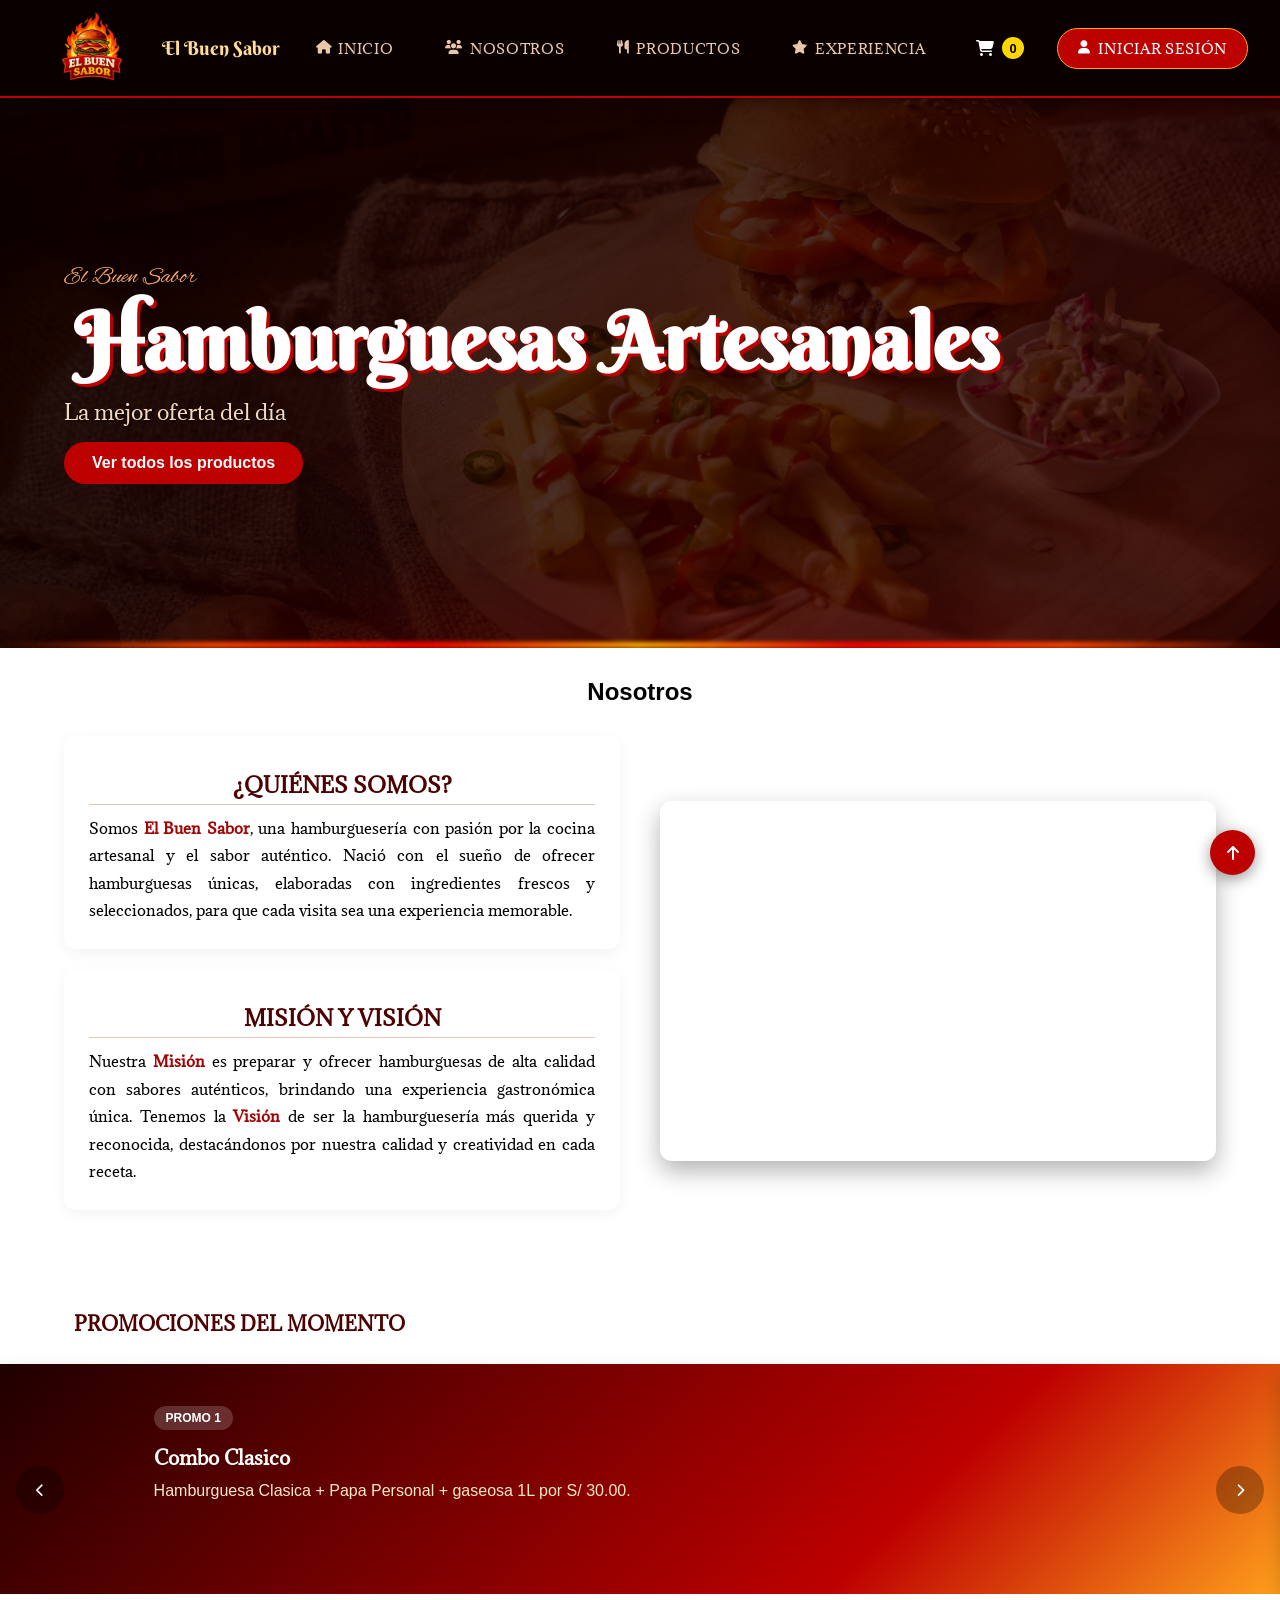
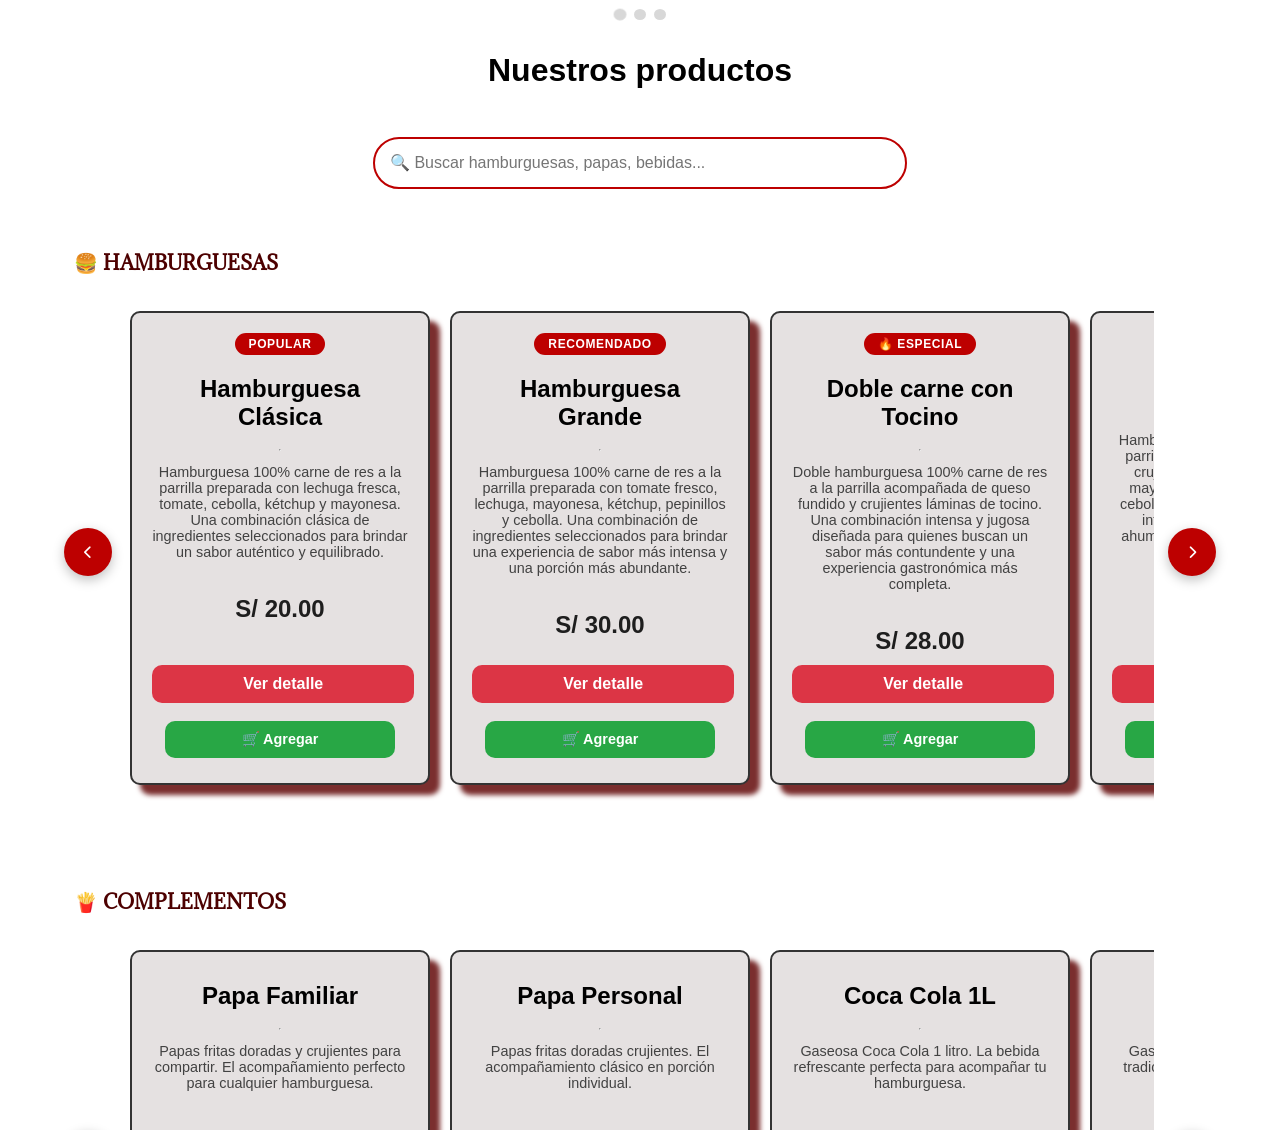
<file: index.html>
<!DOCTYPE html>
<html lang="es">
<head>
    <meta charset="UTF-8">
    <!-- Esta es la línea mágica que hace la redirección instantánea -->
    <meta http-equiv="refresh" content="0; url=public_html/index.html">
    <title>Redirigiendo a El Buen Sabor...</title>
</head>
<body>
    <p>Si no eres redirigido automáticamente, <a href="public_html/index.html">haz clic aquí para entrar al restaurante</a>.</p>
</body>
</html>
</file>
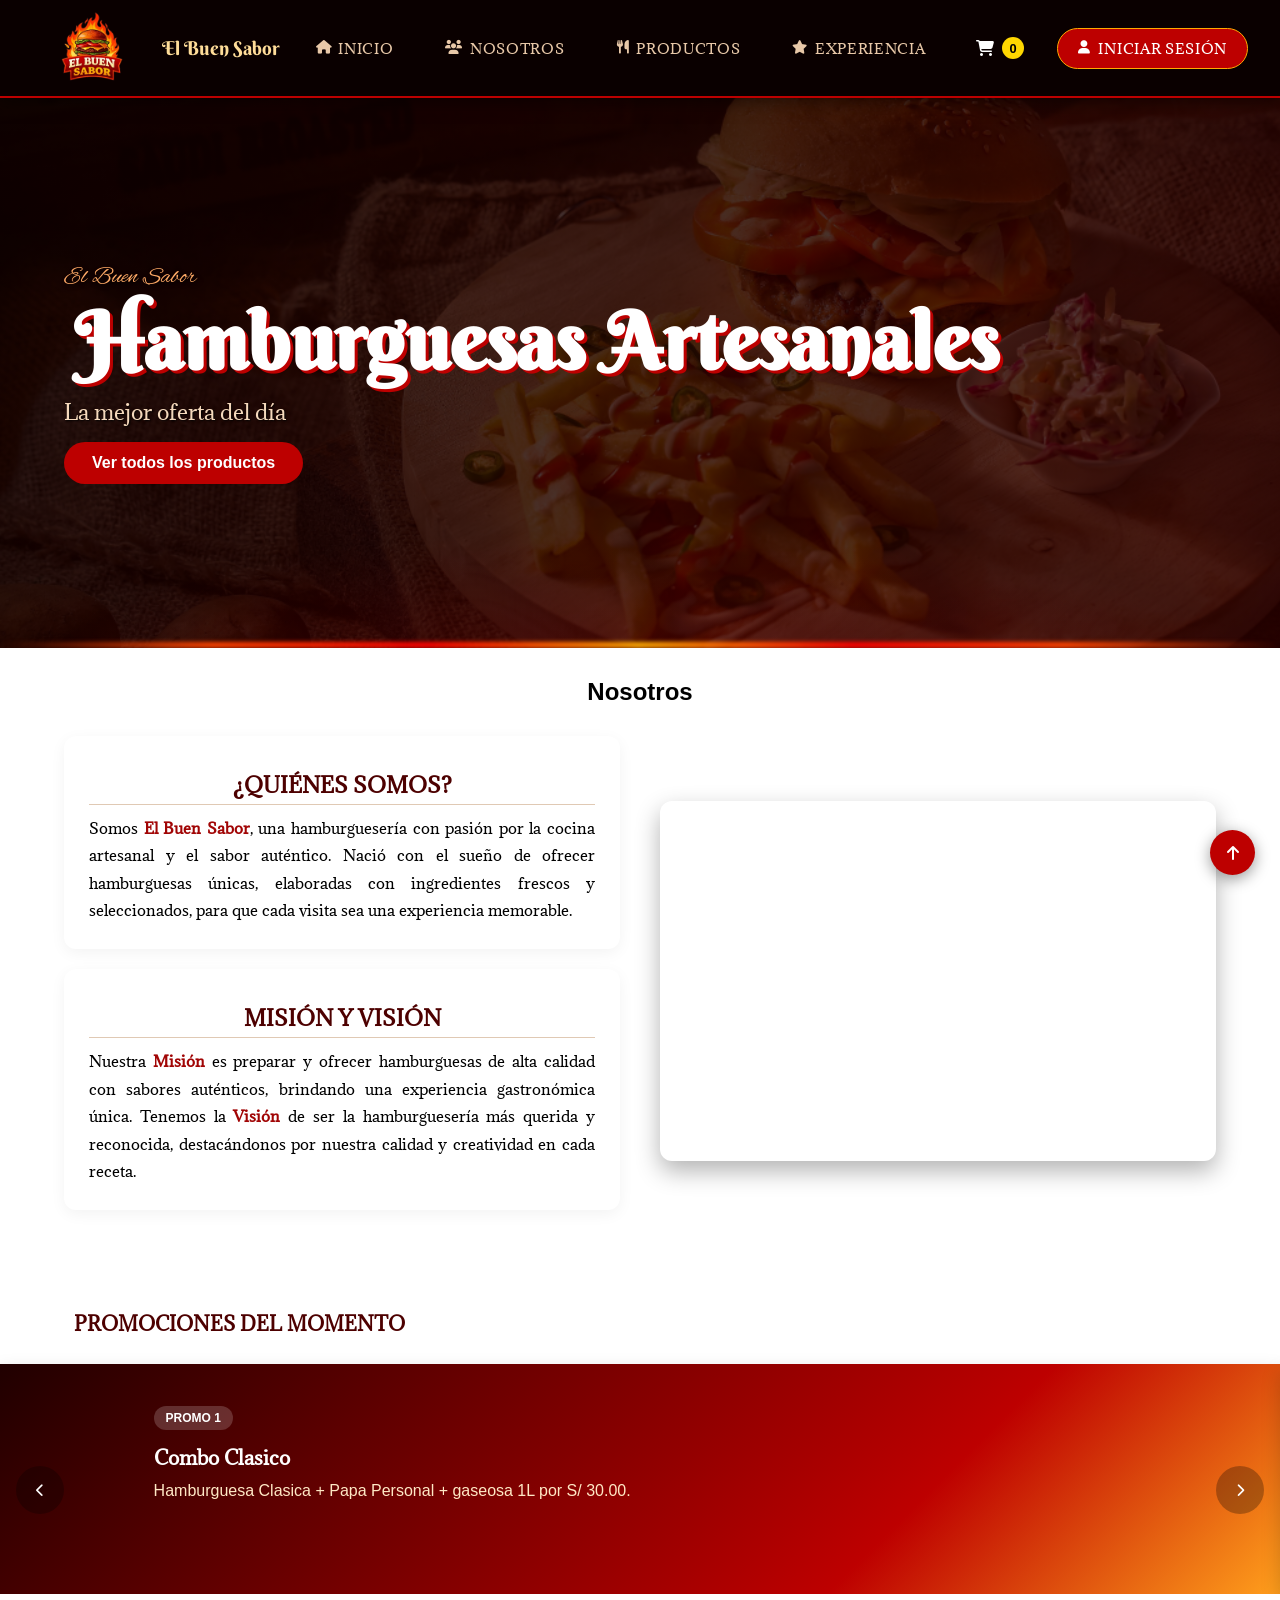
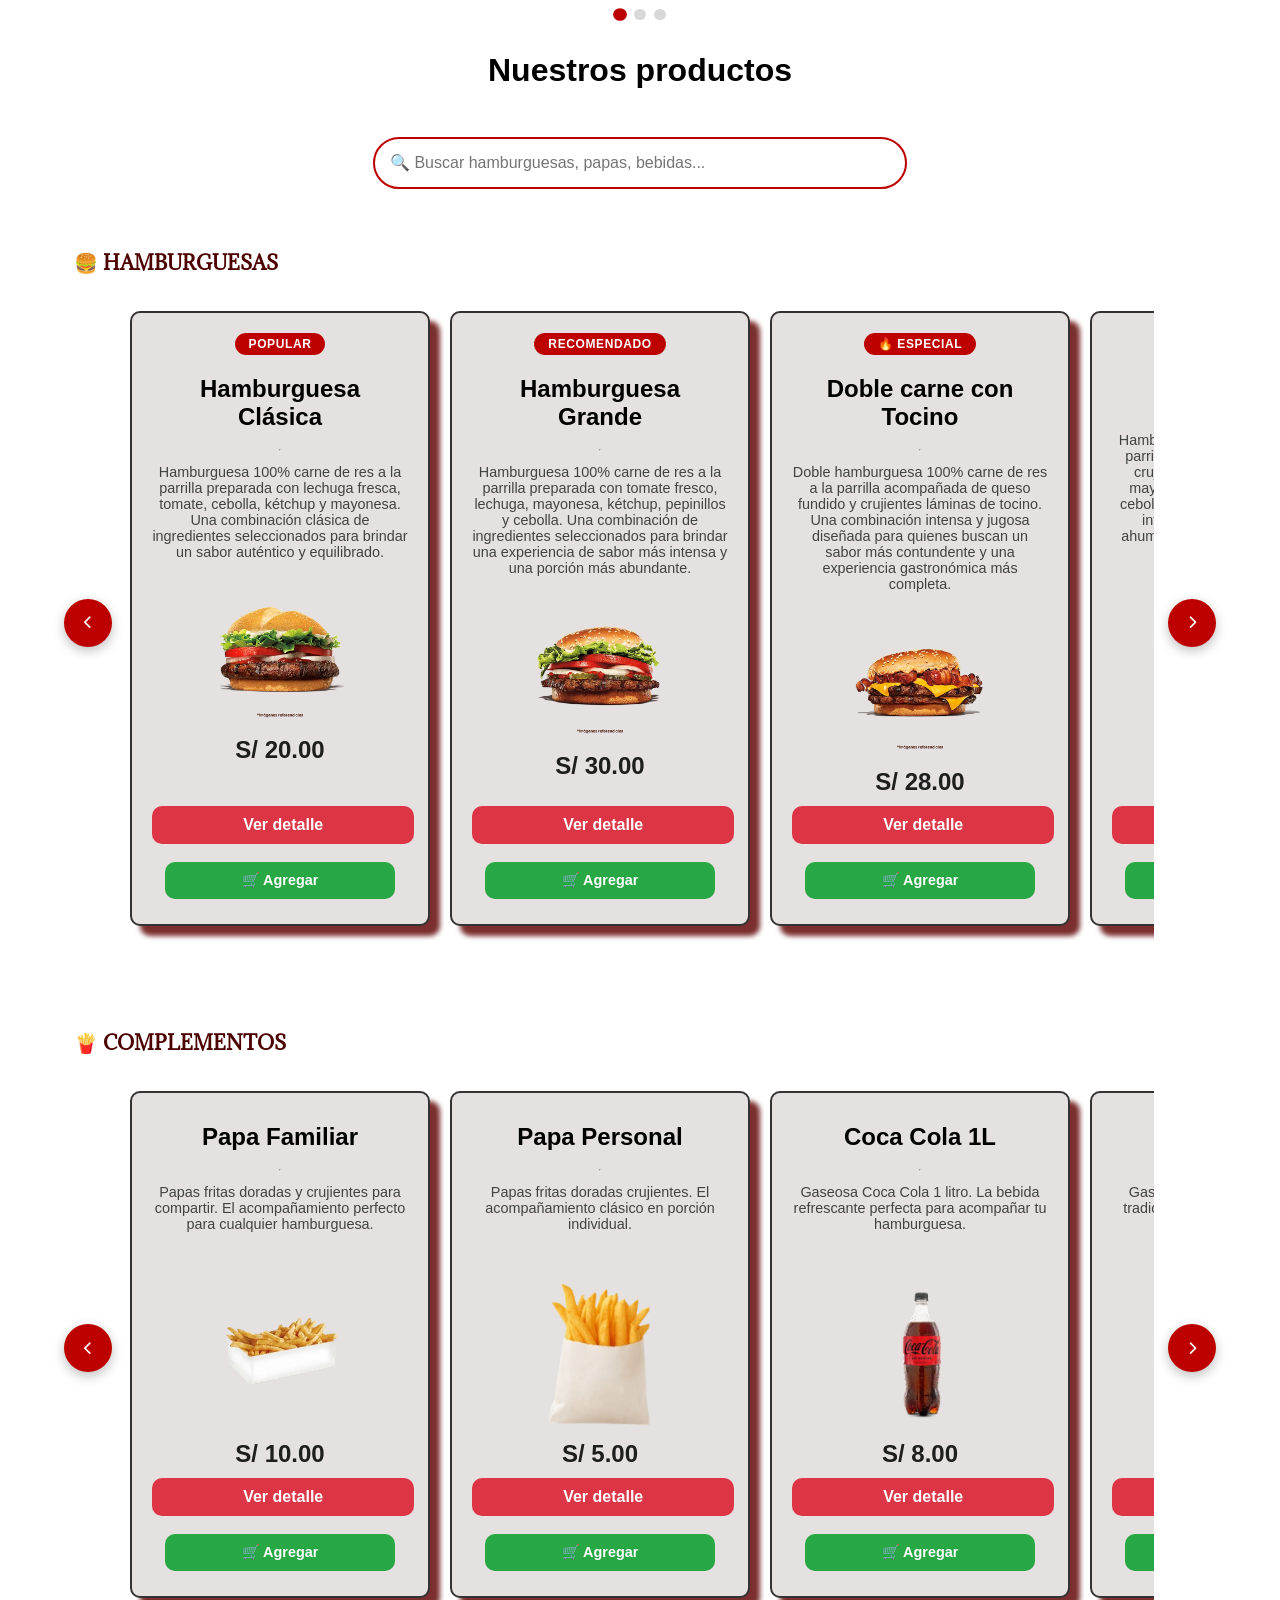
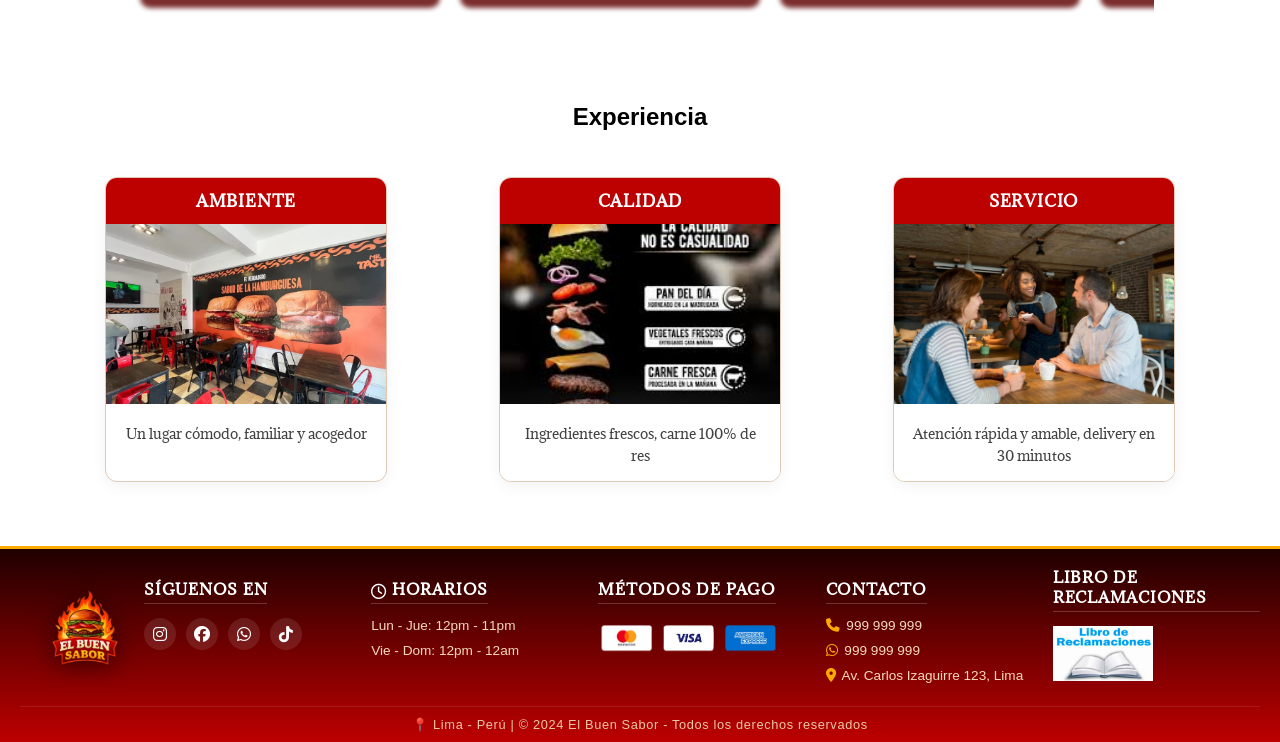
<file: public_html/index.html>
<!DOCTYPE html>
<html lang="es">

    <head>
        <title>El Buen Sabor - Hamburguesas Artesanales</title>
        <meta charset="UTF-8">
        <meta name="viewport" content="width=device-width, initial-scale=1.0">
        <meta name="description" content="El Buen Sabor - Las mejores hamburguesas artesanales de Lima">

        <link rel="icon" type="image/png" href="imagenes/Logo/favicon-logo.png">
        <link href="CSS/styles.css" rel="stylesheet" type="text/css" />
        <link rel="stylesheet" href="https://cdnjs.cloudflare.com/ajax/libs/font-awesome/6.4.2/css/all.min.css">
        <link
            href="https://fonts.googleapis.com/css2?family=Adamina&family=Alex+Brush&family=Arbutus+Slab&family=Berkshire+Swash&display=swap"
            rel="stylesheet">
    </head>

    <body class="PaginaRest">

        <!-- ========================================
             NAVEGACIÓN (NAV)
        ======================================== -->
        <nav>
            <!-- Logo a la izquierda -->
            <div class="nav-logo">
                <img src="imagenes/Logo/LOGO.png" alt="El Buen Sabor">
                <span>El Buen Sabor</span>
            </div>

            <!-- Menú central con íconos -->
            <div class="nav-menu" id="navMenu">
                <a href="#" class="nav-enlace"><i class="fa-solid fa-house"></i> Inicio</a>
                <a href="#Nosotros" class="nav-enlace"><i class="fa-solid fa-users"></i> Nosotros</a>
                <a href="#Productos" class="nav-enlace"><i class="fa-solid fa-utensils"></i> Productos</a>
                <a href="#experiencia" class="nav-enlace"><i class="fa-solid fa-star"></i> Experiencia</a>
            </div>

            <!-- CARRITO -->
            <a href="carrito.html" class="nav-carrito">
                <i class="fa-solid fa-cart-shopping"></i>
                <span id="contadorCarrito">0</span>
            </a>

            <!-- Botón Iniciar Sesión -->
            <a href="#" class="nav-login" id="btnLogin">
                <i class="fa-solid fa-user"></i> Iniciar Sesión
            </a>

            <!-- Botón menú hamburguesa (móvil) -->
            <button class="nav-boton" onclick="toggleMenu()">
                <i class="fa-solid fa-bars"></i> Menú
            </button>
        </nav>

        <!-- ========================================
             BANNER PRINCIPAL (HERO)
        ======================================== -->
        <header class="hero-banner">
            <div class="hero-overlay"></div>
            <div class="hero-llamas"></div>
            <div class="hero-container">
                <div class="hero-content">
                    <div class="hero-badge" id="heroBadge">El Buen Sabor</div>
                    <h1 class="hero-title" id="heroTitle">Hamburguesas Artesanales</h1>
                    <p class="hero-subtitle" id="heroSubtitle">La mejor oferta del día</p>
                    <a href="#" class="hero-btn" id="btnViewProducts">Ver todos los productos</a>
                </div>
            </div>
        </header>

        <!-- ========================================
             SECCIÓN NOSOTROS
        ======================================== -->
        <section id="Nosotros" class="containers">
            <h1 class="titulo-principal">Nosotros</h1>
            <div class="nosotros-layout">
                <div class="nosotros-info">
                    <div class="info-block">
                        <h2 class="titulo">¿Quiénes somos?</h2>
                        <p class="parrafo">Somos <strong>El Buen Sabor</strong>, una hamburguesería con pasión por la cocina
                            artesanal y el sabor auténtico. Nació con el sueño de ofrecer hamburguesas únicas, elaboradas
                            con ingredientes frescos y seleccionados, para que cada visita sea una experiencia memorable.
                        </p>
                    </div>
                    <div class="info-block">
                        <h2 class="titulo">Misión y Visión</h2>
                        <p class="parrafo">Nuestra <strong>Misión</strong> es preparar y ofrecer hamburguesas de alta
                            calidad con sabores auténticos, brindando una experiencia gastronómica única. Tenemos la
                            <strong>Visión</strong> de ser la hamburguesería más querida y reconocida, destacándonos por
                            nuestra calidad y creatividad en cada receta.
                        </p>
                    </div>
                </div>
                <div class="nosotros-video-wrapper">
                    <iframe
                        src="https://www.youtube.com/embed/U0dW24WEgvE?autoplay=1&mute=1&controls=0&loop=1&playlist=U0dW24WEgvE"
                        frameborder="0" allow="autoplay; encrypted-media" allowfullscreen></iframe>
                </div>
            </div>
        </section>

        <!-- ========================================
             SECCIÓN PRODUCTOS
        ======================================== -->
        <div id="Productos">
            

            <!-- Promociones: cambia estos textos cuando quieras actualizar las ofertas -->
            <div class="containers">
                <h2 class="subtitulo">Promociones del momento</h2>
            </div>
            <div class="carrusel-productos carrusel-promociones" data-carousel="promociones-container">
                <button class="btn-carrusel btn-prev" type="button" aria-label="Ver promociones anteriores">
                    <i class="fa-solid fa-chevron-left"></i>
                </button>
                <section class="productos-slider promociones-slider" id="promociones-container" aria-live="polite">
                    <article class="promo-card">
                        <span>Promo 1</span>
                        <h3>Combo Clasico</h3>
                        <p>Hamburguesa Clasica + Papa Personal + gaseosa 1L por S/ 30.00.</p>
                    </article>
                    <article class="promo-card">
                        <span>Promo 2</span>
                        <h3>Duo Buen Sabor</h3>
                        <p>2 hamburguesas: Doble con queso + Hamburguesa Tejana por S/ 48.00.</p>
                    </article>
                    <article class="promo-card">
                        <span>Promo 3</span>
                        <h3>Combo Familiar</h3>
                        <p>Hamburguesa Grande + Doble carne con Tocino + Papa Familiar + Coca Cola 1L por S/ 72.00.</p>
                    </article>
                </section>
                <button class="btn-carrusel btn-next" type="button" aria-label="Ver promociones siguientes">
                    <i class="fa-solid fa-chevron-right"></i>
                </button>
                <div class="promo-dots" aria-label="Indicadores de promociones"></div>
            </div>
            <h1 class="text-center">Nuestros productos</h1><br>
<div class="containers">
            <div class="buscador-productos">
                <input
                    type="text"
                    id="buscadorProductos"
                    placeholder="🔍 Buscar hamburguesas, papas, bebidas..."
                    >
            </div>
        </div>
            <!-- Hamburguesas -->
            <div class="containers">
                <h2 class="subtitulo">🍔 Hamburguesas</h2>
            </div>
            <div class="carrusel-productos" data-carousel="hamburguesas-container">
                <button class="btn-carrusel btn-prev" type="button" aria-label="Ver productos anteriores">
                    <i class="fa-solid fa-chevron-left"></i>
                </button>
                <section class="productos-slider" id="hamburguesas-container" aria-live="polite">
                    <!-- Las tarjetas se generan con JavaScript -->
                </section>
                <button class="btn-carrusel btn-next" type="button" aria-label="Ver productos siguientes">
                    <i class="fa-solid fa-chevron-right"></i>
                </button>
            </div>

            <!-- Complementos -->
            <div class="containers">
                <h2 class="subtitulo">🍟 Complementos</h2>
            </div>
            <div class="carrusel-productos" data-carousel="complementos-container">
                <button class="btn-carrusel btn-prev" type="button" aria-label="Ver complementos anteriores">
                    <i class="fa-solid fa-chevron-left"></i>
                </button>
                <section class="productos-slider" id="complementos-container" aria-live="polite">
                    <!-- Las tarjetas se generarán aquí con JavaScript -->
                </section>
                <button class="btn-carrusel btn-next" type="button" aria-label="Ver complementos siguientes">
                    <i class="fa-solid fa-chevron-right"></i>
                </button>
            </div>
        </div>

        <!-- ========================================
             SECCIÓN EXPERIENCIA
        ======================================== -->
        <section id="experiencia">
            <h1 class="text-center">Experiencia</h1> <br><br>

            <div class="contenedor">
                <div class="card">
                    <h3>Ambiente</h3>
                    <img src="imagenes/Detalles/local.jpg" alt="Ambiente" class="card-img">
                    <p>Un lugar cómodo, familiar y acogedor</p>
                </div>
                <div class="card">
                    <h3>Calidad</h3>
                    <img src="imagenes/Detalles/calidad.jpg" alt="Calidad" class="card-img">
                    <p>Ingredientes frescos, carne 100% de res</p>
                </div>
                <div class="card">
                    <h3>Servicio</h3>
                    <img src="imagenes/Detalles/servicio.jpg" alt="Servicio" class="card-img">
                    <p>Atención rápida y amable, delivery en 30 minutos</p>
                </div>
            </div>
        </section>

        <!-- ========================================
             MODAL DE LOGIN
        ======================================== -->
        <div id="loginModal" class="modal">
            <div class="modal-content">
                <div class="modal-header">
                    <h2><i class="fa-solid fa-burger"></i> ¡Bienvenido!</h2>
                    <span class="modal-close">&times;</span>
                </div>
                <div class="modal-body">
                    <div class="modal-imagen">
                        <img src="imagenes/inicio/hamburguesainicio.jpg" alt="Logo"
                             onerror="this.src='imagenes/Logo/LOGO.png'">
                    </div>
                    <form id="loginForm">
                        <div class="input-group">
                            <i class="fa-solid fa-user"></i>
                            <input type="text" id="nombreUsuario" placeholder="Tu nombre" required>
                        </div>
                        <div class="input-group">
                            <i class="fa-solid fa-venus-mars"></i>
                            <select id="generoUsuario">
                                <option value="">Selecciona tu género</option>
                                <option value="chico">👨 Chico</option>
                                <option value="chica">👩 Chica</option>
                                <option value="otro">🌟 Prefiero no decirlo</option>
                            </select>
                        </div>
                        <button type="submit" class="btn-submit">
                            <i class="fa-solid fa-face-smile"></i> Entrar
                        </button>
                    </form>
                    <p class="modal-nota">✨ Solo dinos tu nombre y cómo te identificas ✨</p>
                </div>
            </div>
        </div>

        <!-- ========================================
             FOOTER
        ======================================== -->
        <footer class="pie">
            <div class="footer-contenido">
                <div class="footer-izquierda">
                    <img src="imagenes/Logo/LOGO.png" alt="Logo" class="logo-footer">
                </div>
                <div class="footer-derecha">
                    <div class="redes-container">
                        <h5>Síguenos en</h5>
                        <div class="cajas_red">
                            <a href="https://www.instagram.com" class="Redes_Sociales"><i class="fa-brands fa-instagram"></i></a>
                            <a href="https://www.facebook.com" class="Redes_Sociales"><i class="fa-brands fa-facebook"></i></a>
                            <a href="https://www.whatsapp.com" class="Redes_Sociales"><i class="fa-brands fa-whatsapp"></i></a>
                            <a href="https://www.tiktok.com" class="Redes_Sociales"><i class="fa-brands fa-tiktok"></i></a>
                        </div>
                    </div>
                    <div class="horarios">
                        <h5><i class="far fa-clock"></i> Horarios</h5>
                        <p>Lun - Jue: 12pm - 11pm</p>
                        <p>Vie - Dom: 12pm - 12am</p>
                    </div>
                    <div class="footer-item">
                        <h5>Métodos de Pago</h5>
                        <img src="imagenes/Footer/metodos-pago.png" alt="Métodos de pago">
                    </div>
                    <div class="footer-item">
                        <h5>Contacto</h5>
                        <p><i class="fas fa-phone"></i> 999 999 999</p>
                        <p><i class="fab fa-whatsapp"></i> 999 999 999</p>
                        <p><i class="fas fa-map-marker-alt"></i> Av. Carlos Izaguirre 123, Lima</p>
                    </div>
                    <div class="footer-item libro-reclamaciones-col">
                        <h5>Libro de Reclamaciones</h5>
                        <a href="reclamos.html" class="libro-enlace">
                            <img src="imagenes/Footer/libro-reclamaciones.png" alt="Libro de Reclamaciones">
                        </a>
                    </div>
                </div>
            </div>
            <div class="footer-bottom">
                <h6>📍 Lima - Perú | © 2024 El Buen Sabor - Todos los derechos reservados</h6>
            </div>
        </footer>

        <!-- Botón flotante para subir -->
        <a href="#" class="btn-top" id="btnTop">
            <i class="fas fa-arrow-up"></i>
        </a>

        <script src="js/script.js"></script>
        <script src="js/carrito.js"></script>

    </body>

</html>
</file>
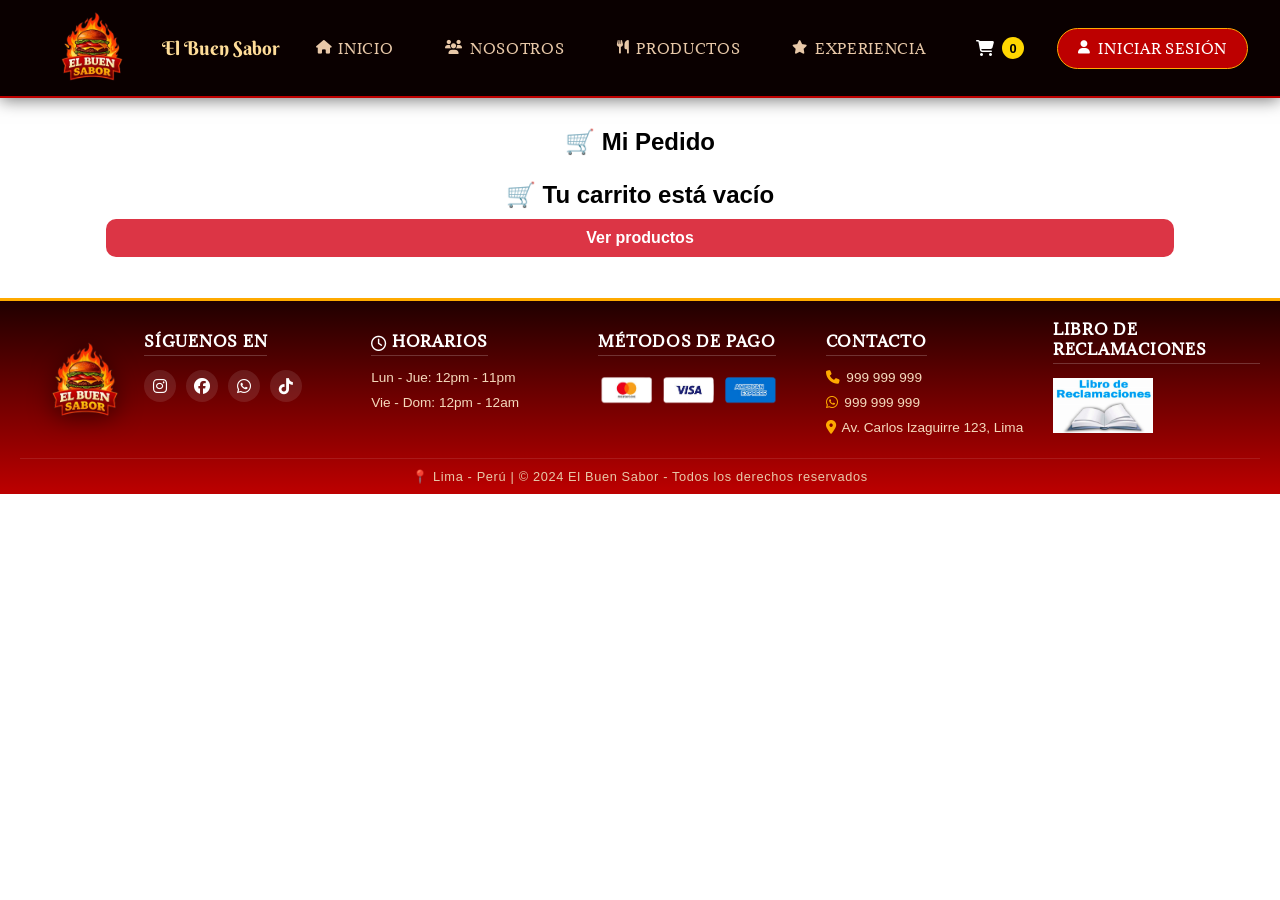
<file: public_html/carrito.html>
<!DOCTYPE html>
<html lang="es">

    
    <head>
        <meta charset="UTF-8">
        <meta name="viewport" content="width=device-width, initial-scale=1.0">
        <title>Mi Carrito - El Buen Sabor</title>
        <link rel="icon" type="image/png" href="imagenes/Logo/favicon-logo.png">
        <link href="CSS/styles.css" rel="stylesheet" type="text/css"/>
        <link rel="stylesheet" href="https://cdnjs.cloudflare.com/ajax/libs/font-awesome/6.4.2/css/all.min.css">
        <link href="https://fonts.googleapis.com/css2?family=Adamina&family=Alex+Brush&family=Arbutus+Slab&family=Berkshire+Swash&display=swap" rel="stylesheet">
    </head>
    

<body class="PaginaRest">

    <nav>
            <!-- Logo a la izquierda -->
            <div class="nav-logo">
                <img src="imagenes/Logo/LOGO.png" alt="El Buen Sabor">
                <span>El Buen Sabor</span>
            </div>

            <!-- Menú central con íconos -->
            <div class="nav-menu" id="navMenu">
                <a href="index.html" class="nav-enlace"><i class="fa-solid fa-house"></i> Inicio</a>
                <a href="index.html#Nosotros" class="nav-enlace"><i class="fa-solid fa-users"></i> Nosotros</a>
                <a href="index.html#Productos" class="nav-enlace"><i class="fa-solid fa-utensils"></i> Productos</a>
                <a href="index.html#experiencia" class="nav-enlace"><i class="fa-solid fa-star"></i> Experiencia</a>
            </div>

            <!-- CARRITO -->
            <a href="carrito.html" class="nav-carrito">
                <i class="fa-solid fa-cart-shopping"></i>
                <span id="contadorCarrito">0</span>
            </a>

            <!-- Botón Iniciar Sesión -->
            <a href="#" class="nav-login" id="btnLogin">
                <i class="fa-solid fa-user"></i> Iniciar Sesión
            </a>

            <!-- Botón menú hamburguesa (móvil) -->
            <button class="nav-boton" onclick="toggleMenu()">
                <i class="fa-solid fa-bars"></i> Menú
            </button>
        </nav>

    <section class="containers">

        <h1 class="titulo-principal">
            🛒 Mi Pedido
        </h1>

        <div id="contenedorCarrito"></div>

    </section>

    
    <script src="js/carrito.js"></script>

    
    <br><br>
    
    <!-- ===== FOOTER ===== -->
        <footer class="pie">
            <div class="footer-contenido">
                <div class="footer-izquierda">
                    <img src="imagenes/Logo/LOGO.png" alt="Logo" class="logo-footer">
                </div>
                <div class="footer-derecha">
                    <div class="redes-container">
                        <h5>Síguenos en</h5>
                        <div class="cajas_red">
                            <a href="#" class="Redes_Sociales"><i class="fa-brands fa-instagram"></i></a>
                            <a href="#" class="Redes_Sociales"><i class="fa-brands fa-facebook"></i></a>
                            <a href="#" class="Redes_Sociales"><i class="fa-brands fa-whatsapp"></i></a>
                            <a href="#" class="Redes_Sociales"><i class="fa-brands fa-tiktok"></i></a>
                        </div>
                    </div>
                    <div class="horarios">
                        <h5><i class="far fa-clock"></i> Horarios</h5>
                        <p>Lun - Jue: 12pm - 11pm</p>
                        <p>Vie - Dom: 12pm - 12am</p>
                    </div>
                    <div class="footer-item">
                        <h5>Métodos de Pago</h5>
                        <img src="imagenes/Footer/metodos-pago.png" alt="Métodos de pago">
                    </div>
                    <div class="footer-item">
                        <h5>Contacto</h5>
                        <p><i class="fas fa-phone"></i> 999 999 999</p>
                        <p><i class="fab fa-whatsapp"></i> 999 999 999</p>
                        <p><i class="fas fa-map-marker-alt"></i> Av. Carlos Izaguirre 123, Lima</p>
                    </div>
                    <div class="footer-item libro-reclamaciones-col">
                        <h5>Libro de Reclamaciones</h5>
                        <a href="reclamos.html" class="libro-enlace">
                            <img src="imagenes/Footer/libro-reclamaciones.png" alt="Libro de Reclamaciones">
                        </a>
                    </div>
                </div>
            </div>
            <div class="footer-bottom">
                <h6>📍 Lima - Perú | © 2024 El Buen Sabor - Todos los derechos reservados</h6>
            </div>
        </footer>
    
    
</body>

</html>
</file>
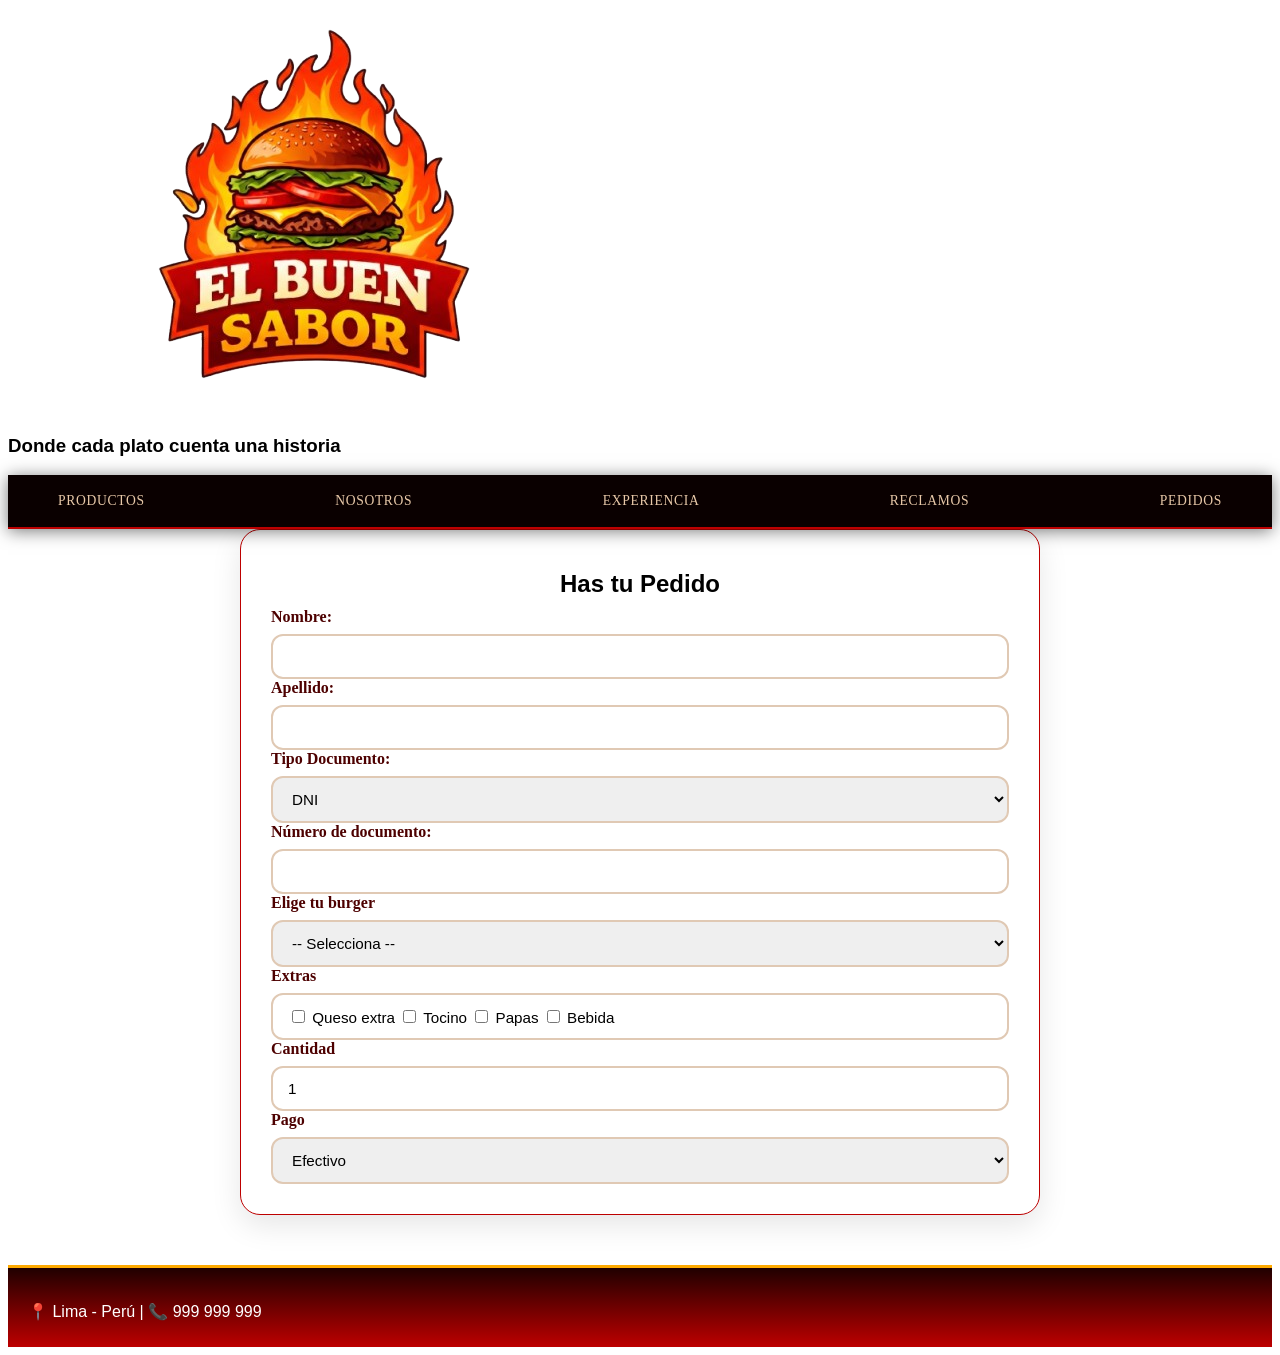
<file: public_html/hacerPedido.html>
<html>
    <head>
        <title>Pedidos</title>
        <meta charset="UTF-8">
        <meta name="viewport" content="width=device-width, initial-scale=1.0">
        <link href="CSS/styles.css" rel="stylesheet" type="text/css"/>
    </head>
    <body>

        <main class="PaginaRest">
            <header class="banner">
                <img src="imagenes/Logo/LOGO.png" alt="" class="logo"/>
                <h3>Donde cada plato cuenta una historia</h3>
            </header>
        <nav>
            <a href="index.html#Productos" class="nav-enlace">Productos</a>
            <a href="index.html#Nosotros" class="nav-enlace">Nosotros</a>
            <a href="index.html#experiencia" class="nav-enlace">Experiencia</a>
            <a href="reclamos.html" class="nav-enlace">Reclamos</a>
            <a href="hacerPedido.html" class="nav-enlace">Pedidos</a>
        </nav>


            <section class="containers">
                <form action="" class="formulario">
                    <h2 class="formulario_titulo">Has tu Pedido</h2>

                    <label for="nombre" class="formulario_label">Nombre:</label>
                    <input type="text" id="nombre" class="formulario_input" required>

                    <label for="apellido" class="formulario_label">Apellido:</label>
                    <input type="text" id="apellido" class="formulario_input" required>

                    <label for="tipo_doc" class="formulario_label">Tipo Documento:</label>
                    <select id="tipo_doc" class="formulario_input">
                        <option value="dni">DNI</option>
                        <option value="ce">Carnet de Extranjería</option>
                        <option value="pasaporte">Pasaporte</option>
                    </select>

                    <label for="num_doc" class="formulario_label">Número de documento:</label>
                    <input type="number" id="num_doc" class="formulario_input" required>


                    <label class="formulario_label">Elige tu burger</label>
                    <select required class="formulario_input">
                        <option value="">-- Selecciona --</option>
                        <option>Hamburguesa Clásica</option>
                        <option>Hamburguesa grande</option>
                        <option>Hamburguesa tejana</option>
                        <option>Doble con queso</option>
                        <option>Nuggets</option>
                    </select>

                    <label class="formulario_label">Extras</label>
                    <div class="formulario_input">
                        <label><input type="checkbox"> Queso extra</label>
                        <label><input type="checkbox"> Tocino</label>
                        <label><input type="checkbox"> Papas</label>
                        <label><input type="checkbox"> Bebida</label>
                    </div>

                    <label class="formulario_label">Cantidad</label>
                    <input type="number" min="1" value="1" class="formulario_input">

                    <label class="formulario_label">Pago</label>
                    <select class="formulario_input">
                        <option>Efectivo</option>
                        <option>Yape / Plin</option>
                        <option>Tarjeta</option>
                    </select>
                </form>
            </section>

            <footer class="pie">
                <p>📍 Lima - Perú | 📞 999 999 999</p>
            </footer>
        </main>
    </body>
</html>
</file>
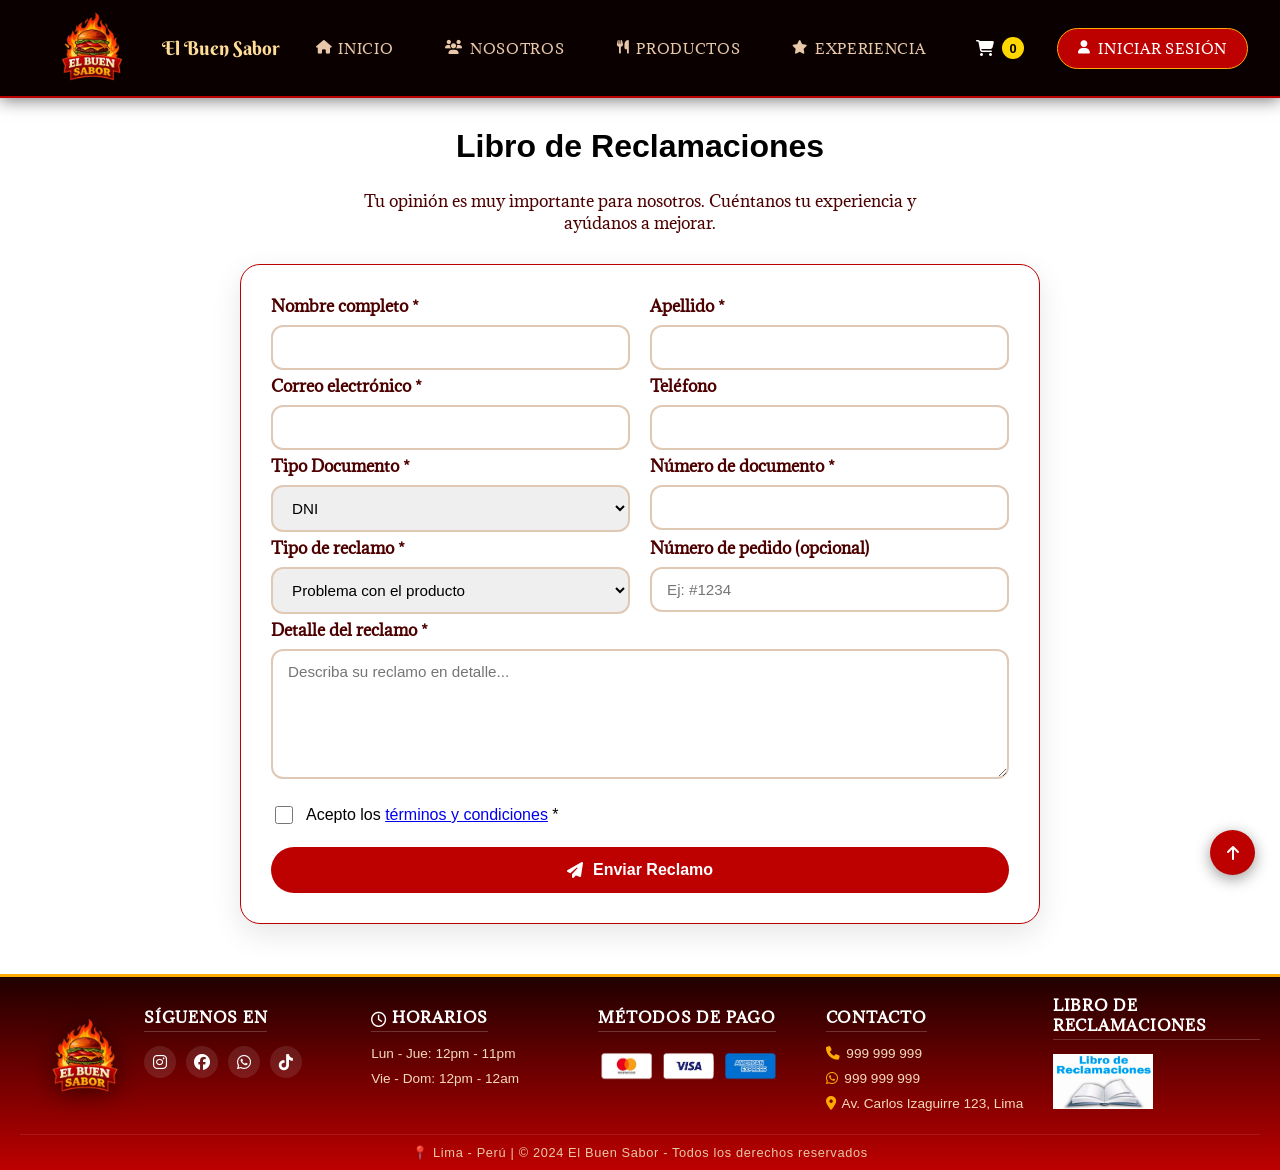
<file: public_html/reclamos.html>
<!DOCTYPE html>
<html lang="es">
    <head>
        <meta charset="UTF-8">
        <meta name="viewport" content="width=device-width, initial-scale=1.0">
        <title>Libro de Reclamaciones - El Buen Sabor</title>
        <link rel="icon" type="image/png" href="imagenes/Logo/favicon-logo.png">
        <link href="CSS/styles.css" rel="stylesheet" type="text/css"/>
        <link rel="stylesheet" href="https://cdnjs.cloudflare.com/ajax/libs/font-awesome/6.4.2/css/all.min.css">
        <link href="https://fonts.googleapis.com/css2?family=Adamina&family=Alex+Brush&family=Arbutus+Slab&family=Berkshire+Swash&display=swap" rel="stylesheet">
    </head>

    <body class="PaginaRest">

        <!-- ========================================
             NAVEGACIÓN (NAV) 
        ======================================== -->
        <nav>
            <div class="nav-logo">
                <img src="imagenes/Logo/LOGO.png" alt="El Buen Sabor">
                <span>El Buen Sabor</span>
            </div>

            <div class="nav-menu" id="navMenu">
                <a href="index.html" class="nav-enlace"><i class="fa-solid fa-house"></i> Inicio</a>
                <a href="index.html#Nosotros" class="nav-enlace"><i class="fa-solid fa-users"></i> Nosotros</a>
                <a href="index.html#Productos" class="nav-enlace"><i class="fa-solid fa-utensils"></i> Productos</a>
                <a href="index.html#experiencia" class="nav-enlace"><i class="fa-solid fa-star"></i> Experiencia</a>
            </div>

            <!-- CARRITO -->
            <a href="carrito.html" class="nav-carrito">
                <i class="fa-solid fa-cart-shopping"></i>
                <span id="contadorCarrito">0</span>
            </a>

            <a href="#" class="nav-login" id="btnLogin">
                <i class="fa-solid fa-user"></i> <span class="login-text">Iniciar Sesión</span>
            </a>

            <button class="nav-boton" onclick="toggleMenu()">
                <i class="fa-solid fa-bars"></i> Menú
            </button>
        </nav>

        <!-- ===== FORMULARIO DE RECLAMOS ===== -->
        <div class="containers">
            <h1 class="titulo-principal">Libro de Reclamaciones</h1>
            <p class="reclamos-subtitulo">Tu opinión es muy importante para nosotros. Cuéntanos tu experiencia y ayúdanos a mejorar.</p>

            <form class="formulario" id="formReclamo">
                <div class="form-row">
                    <div class="form-group">
                        <label for="nombre" class="formulario_label">Nombre completo *</label>
                        <input type="text" id="nombre" class="formulario_input" required>
                    </div>
                    <div class="form-group">
                        <label for="apellido" class="formulario_label">Apellido *</label>
                        <input type="text" id="apellido" class="formulario_input" required>
                    </div>
                </div>

                <div class="form-row">
                    <div class="form-group">
                        <label for="email" class="formulario_label">Correo electrónico *</label>
                        <input type="email" id="email" class="formulario_input" required>
                    </div>
                    <div class="form-group">
                        <label for="telefono" class="formulario_label">Teléfono</label>
                        <input type="tel" id="telefono" class="formulario_input">
                    </div>
                </div>

                <div class="form-row">
                    <div class="form-group">
                        <label for="tipo_doc" class="formulario_label">Tipo Documento *</label>
                        <select id="tipo_doc" class="formulario_input">
                            <option value="dni">DNI</option>
                            <option value="ce">Carnet de Extranjería</option>
                            <option value="pasaporte">Pasaporte</option>
                        </select>
                    </div>
                    <div class="form-group">
                        <label for="num_doc" class="formulario_label">Número de documento *</label>
                        <input type="text" id="num_doc" class="formulario_input" required>
                    </div>
                </div>

                <div class="form-row">
                    <div class="form-group">
                        <label for="tipo_reclamo" class="formulario_label">Tipo de reclamo *</label>
                        <select id="tipo_reclamo" class="formulario_input">
                            <option value="producto">Problema con el producto</option>
                            <option value="servicio">Mala atención</option>
                            <option value="demora">Demora en la entrega</option>
                            <option value="calidad">Calidad del producto</option>
                            <option value="otro">Otro</option>
                        </select>
                    </div>
                    <div class="form-group">
                        <label for="pedido" class="formulario_label">Número de pedido (opcional)</label>
                        <input type="text" id="pedido" class="formulario_input" placeholder="Ej: #1234">
                    </div>
                </div>

                <label for="reclamo" class="formulario_label">Detalle del reclamo *</label>
                <textarea id="reclamo" class="formulario_area" rows="6" placeholder="Describa su reclamo en detalle..."></textarea>

                <div class="form-check">
                    <input type="checkbox" id="terminos" required>
                    <label for="terminos">Acepto los <a href="#">términos y condiciones</a> *</label>
                </div>

                <button type="submit" class="formulario_submit">
                    <i class="fa-solid fa-paper-plane"></i> Enviar Reclamo
                </button>
            </form>
        </div>

        <!-- ===== FOOTER ===== -->
        <footer class="pie">
            <div class="footer-contenido">
                <div class="footer-izquierda">
                    <img src="imagenes/Logo/LOGO.png" alt="Logo" class="logo-footer">
                </div>
                <div class="footer-derecha">
                    <div class="redes-container">
                        <h5>Síguenos en</h5>
                        <div class="cajas_red">
                            <a href="https://www.instagram.com" class="Redes_Sociales"><i class="fa-brands fa-instagram"></i></a>
                            <a href="https://www.facebook.com" class="Redes_Sociales"><i class="fa-brands fa-facebook"></i></a>
                            <a href="https://www.whatsapp.com" class="Redes_Sociales"><i class="fa-brands fa-whatsapp"></i></a>
                            <a href="https://www.tiktok.com" class="Redes_Sociales"><i class="fa-brands fa-tiktok"></i></a>
                        </div>
                    </div>
                    <div class="horarios">
                        <h5><i class="far fa-clock"></i> Horarios</h5>
                        <p>Lun - Jue: 12pm - 11pm</p>
                        <p>Vie - Dom: 12pm - 12am</p>
                    </div>
                    <div class="footer-item">
                        <h5>Métodos de Pago</h5>
                        <img src="imagenes/Footer/metodos-pago.png" alt="Métodos de pago">
                    </div>
                    <div class="footer-item">
                        <h5>Contacto</h5>
                        <p><i class="fas fa-phone"></i> 999 999 999</p>
                        <p><i class="fab fa-whatsapp"></i> 999 999 999</p>
                        <p><i class="fas fa-map-marker-alt"></i> Av. Carlos Izaguirre 123, Lima</p>
                    </div>
                    <div class="footer-item libro-reclamaciones-col">
                        <h5>Libro de Reclamaciones</h5>
                        <a href="reclamos.html" class="libro-enlace">
                            <img src="imagenes/Footer/libro-reclamaciones.png" alt="Libro de Reclamaciones">
                        </a>
                    </div>
                </div>
            </div>
            <div class="footer-bottom">
                <h6>📍 Lima - Perú | © 2024 El Buen Sabor - Todos los derechos reservados</h6>
            </div>
        </footer>

        <a href="#" class="btn-top" id="btnTop">
            <i class="fas fa-arrow-up"></i>
        </a>

        <script src="js/script.js"></script>
    </body>
</html>
</file>
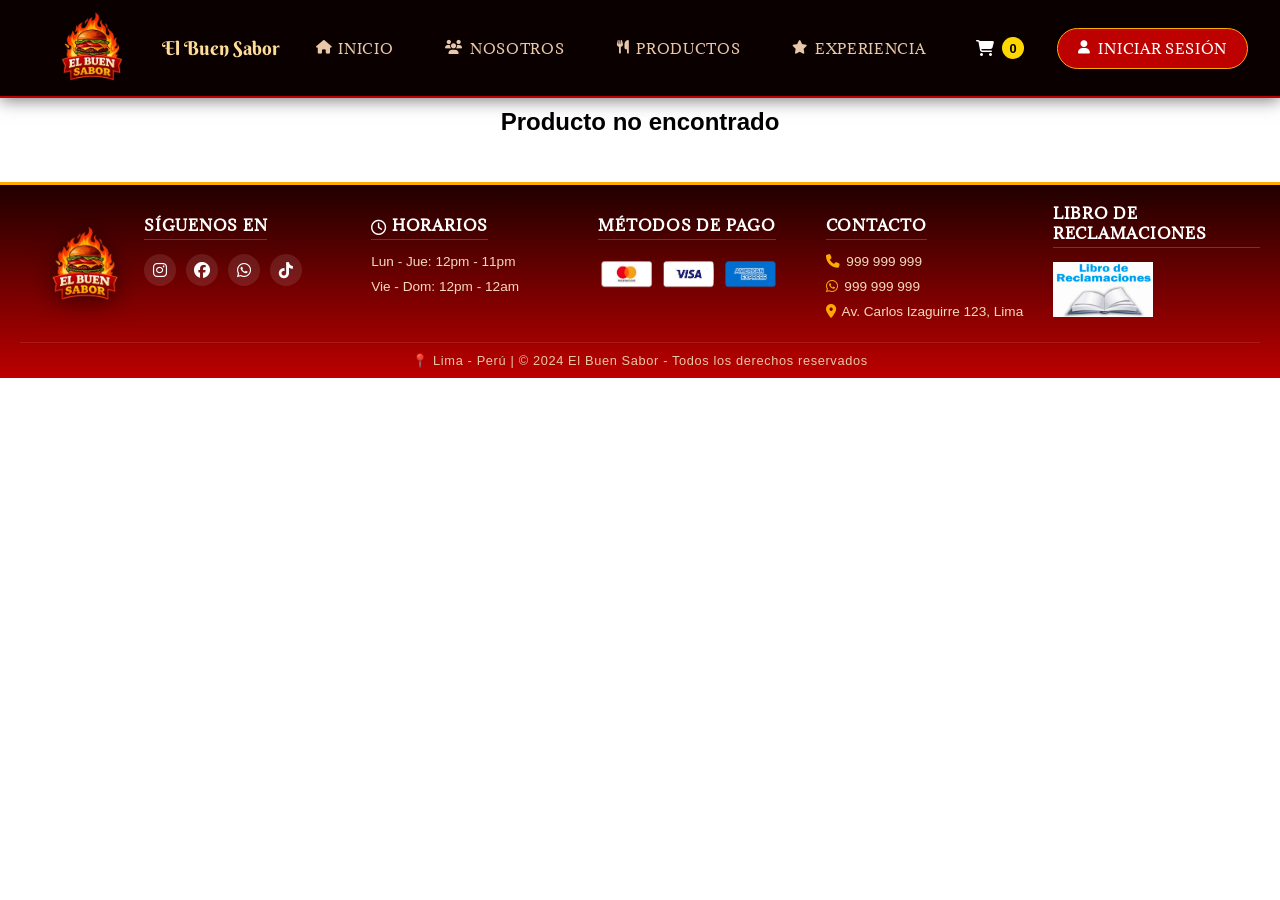
<file: public_html/productos/configurar-producto.html>
<!DOCTYPE html>
<html lang="es">

    
    <head>
        <meta charset="UTF-8">
        <meta name="viewport" content="width=device-width, initial-scale=1.0">
        <title id="pageTitle">Personalizar - El Buen Sabor</title>
        <link rel="icon" type="image/png" href="../imagenes/Logo/favicon-logo.png">
        <link href="../CSS/styles.css" rel="stylesheet" type="text/css" />
        <link rel="stylesheet" href="https://cdnjs.cloudflare.com/ajax/libs/font-awesome/6.4.2/css/all.min.css">
        <link rel="preconnect" href="https://fonts.googleapis.com">
        <link rel="preconnect" href="https://fonts.gstatic.com" crossorigin>
        <link
            href="https://fonts.googleapis.com/css2?family=Adamina&family=Alex+Brush&family=Arbutus+Slab&family=Berkshire+Swash&display=swap"
            rel="stylesheet">
    </head>

    <body class="PaginaRest">

        <nav>
            <div class="nav-logo">
                <img src="../imagenes/Logo/LOGO.png" alt="El Buen Sabor">
                <span>El Buen Sabor</span>
            </div>

            <div class="nav-menu" id="navMenu">
                <a href="../index.html" class="nav-enlace"><i class="fa-solid fa-house"></i> Inicio</a>
                <a href="../index.html#Nosotros" class="nav-enlace"><i class="fa-solid fa-users"></i> Nosotros</a>
                <a href="../index.html#Productos" class="nav-enlace"><i class="fa-solid fa-utensils"></i> Productos</a>
                <a href="../index.html#experiencia" class="nav-enlace"><i class="fa-solid fa-star"></i> Experiencia</a>
            </div>

            <!-- CARRITO -->
            <a href="../carrito.html" class="nav-carrito">
                <i class="fa-solid fa-cart-shopping"></i>
                <span id="contadorCarrito">0</span>
            </a>

            <a href="#" class="nav-login" id="btnLogin">
                <i class="fa-solid fa-user"></i> Iniciar Sesión
            </a>

            <button class="nav-boton" onclick="toggleMenu()">
                <i class="fa-solid fa-bars"></i> Menú
            </button>
        </nav>

        <section class="containers">

            <div id="configuradorProducto"></div>

        </section>

        <script src="../js/script.js"></script>
        <script src="../js/carrito.js"></script>


        <script>

                    const params = new URLSearchParams(window.location.search);

                    const idProducto = parseInt(params.get("id"));

                    const producto = productos.find(
                            p => p.id === idProducto
                    );

                    const contenedor =
                            document.getElementById("configuradorProducto");

                    if (!producto) {

                        contenedor.innerHTML = `
                    <h2>Producto no encontrado</h2>
                `;

                    } else {

                        contenedor.innerHTML = `

                <div class="configuracion-grid">

                    <div class="config-img">

                        <img
                            src="../${producto.imagen}"
                            alt="${producto.nombre}">

                    </div>

                    <div class="config-info">

                        <h1>${producto.nombre}</h1>

                        <p>
                            ${producto.descripcion}
                        </p>

                        <h2>
                            S/
                            <span id="precioFinal">
                                ${producto.precio.toFixed(2)}
                            </span>
        
                        </h2>
        
        </div>
        
            <div class="config-opciones" id="configOpciones"></div>
            <div class="config-acciones" id="configAcciones"></div>
        
        </div>

                `;
                        iniciarConfigurador(producto);

                    }

        </script>
        
        <br><br>
        
        <!-- ===== FOOTER ===== -->
        <footer class="pie">
            <div class="footer-contenido">
                <div class="footer-izquierda">
                    <img src="../imagenes/Logo/LOGO.png" alt="Logo" class="logo-footer">
                </div>
                <div class="footer-derecha">
                    <div class="redes-container">
                        <h5>Síguenos en</h5>
                        <div class="cajas_red">
                            <a href="#" class="Redes_Sociales"><i class="fa-brands fa-instagram"></i></a>
                            <a href="#" class="Redes_Sociales"><i class="fa-brands fa-facebook"></i></a>
                            <a href="#" class="Redes_Sociales"><i class="fa-brands fa-whatsapp"></i></a>
                            <a href="#" class="Redes_Sociales"><i class="fa-brands fa-tiktok"></i></a>
                        </div>
                    </div>
                    <div class="horarios">
                        <h5><i class="far fa-clock"></i> Horarios</h5>
                        <p>Lun - Jue: 12pm - 11pm</p>
                        <p>Vie - Dom: 12pm - 12am</p>
                    </div>
                    <div class="footer-item">
                        <h5>Métodos de Pago</h5>
                        <img src="../imagenes/Footer/metodos-pago.png" alt="Métodos de pago">
                    </div>
                    <div class="footer-item">
                        <h5>Contacto</h5>
                        <p><i class="fas fa-phone"></i> 999 999 999</p>
                        <p><i class="fab fa-whatsapp"></i> 999 999 999</p>
                        <p><i class="fas fa-map-marker-alt"></i> Av. Carlos Izaguirre 123, Lima</p>
                    </div>
                    <div class="footer-item libro-reclamaciones-col">
                        <h5>Libro de Reclamaciones</h5>
                        <a href="../reclamos.html" class="libro-enlace">
                            <img src="../imagenes/Footer/libro-reclamaciones.png" alt="Libro de Reclamaciones">
                        </a>
                    </div>
                </div>
            </div>
            <div class="footer-bottom">
                <h6>📍 Lima - Perú | © 2024 El Buen Sabor - Todos los derechos reservados</h6>
            </div>
        </footer>

    </body>
</html>
</file>
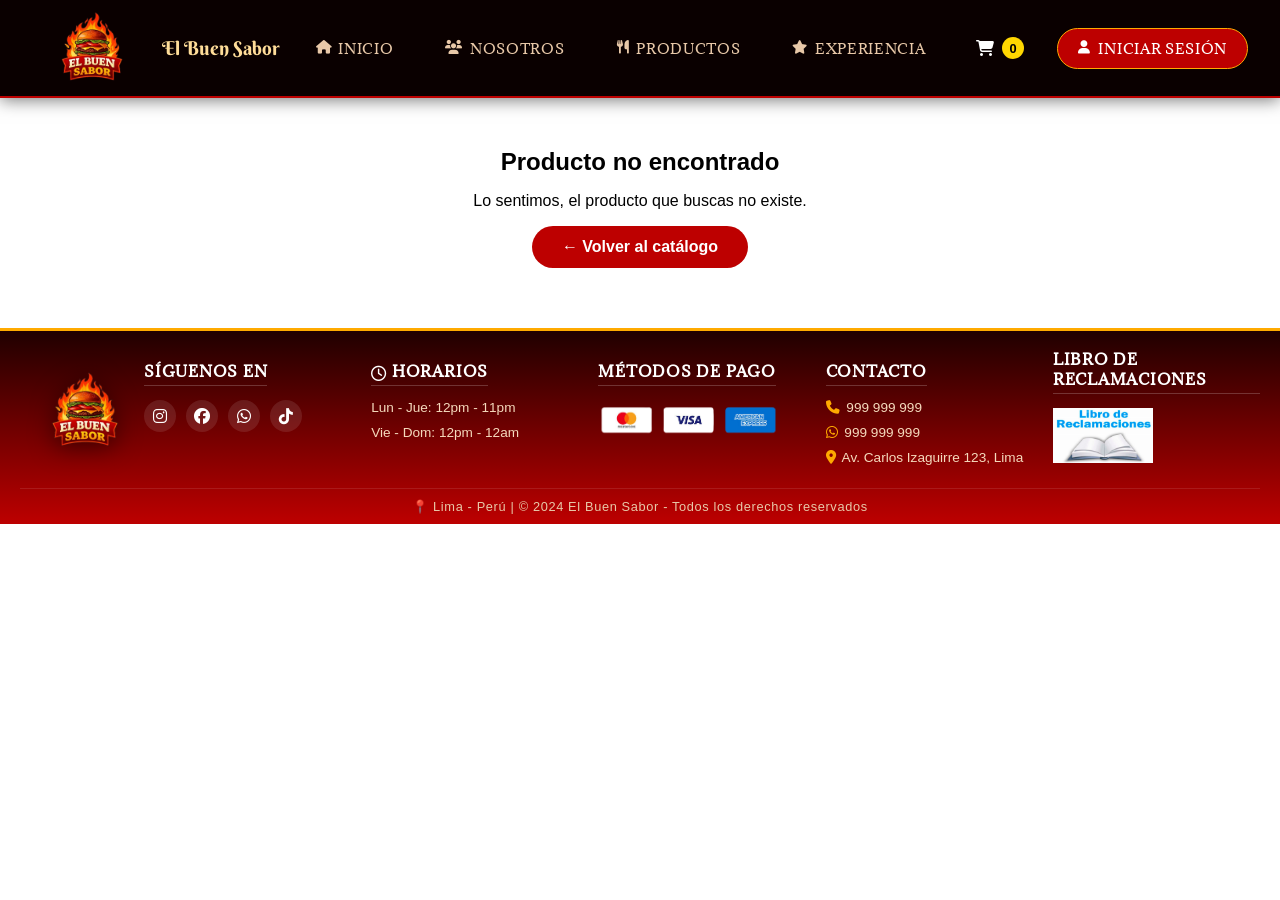
<file: public_html/productos/detalle.html>
<!DOCTYPE html>
<html lang="es">

    <head>
        <meta charset="UTF-8">
        <meta name="viewport" content="width=device-width, initial-scale=1.0">
        <title id="pageTitle">Detalle - El Buen Sabor</title>
        <link rel="icon" type="image/png" href="../imagenes/Logo/favicon-logo.png">
        <link href="../CSS/styles.css" rel="stylesheet" type="text/css" />
        <link rel="stylesheet" href="https://cdnjs.cloudflare.com/ajax/libs/font-awesome/6.4.2/css/all.min.css">
        <link rel="preconnect" href="https://fonts.googleapis.com">
        <link rel="preconnect" href="https://fonts.gstatic.com" crossorigin>
        <link
            href="https://fonts.googleapis.com/css2?family=Adamina&family=Alex+Brush&family=Arbutus+Slab&family=Berkshire+Swash&display=swap"
            rel="stylesheet">
    </head>

    <body class="PaginaRest detalle-page">

        <!-- ========================================
             NAVEGACIÓN (NAV) 
        ======================================== -->
        <nav>
            <div class="nav-logo">
                <img src="../imagenes/Logo/LOGO.png" alt="El Buen Sabor">
                <span>El Buen Sabor</span>
            </div>

            <div class="nav-menu" id="navMenu">
                <a href="../index.html" class="nav-enlace"><i class="fa-solid fa-house"></i> Inicio</a>
                <a href="../index.html#Nosotros" class="nav-enlace"><i class="fa-solid fa-users"></i> Nosotros</a>
                <a href="../index.html#Productos" class="nav-enlace"><i class="fa-solid fa-utensils"></i> Productos</a>
                <a href="../index.html#experiencia" class="nav-enlace"><i class="fa-solid fa-star"></i> Experiencia</a>
            </div>

            <!-- CARRITO -->
            <a href="carrito.html" class="nav-carrito">
                <i class="fa-solid fa-cart-shopping"></i>
                <span id="contadorCarrito">0</span>
            </a>

            <a href="#" class="nav-login" id="btnLogin">
                <i class="fa-solid fa-user"></i> Iniciar Sesión
            </a>

            <button class="nav-boton" onclick="toggleMenu()">
                <i class="fa-solid fa-bars"></i> Menú
            </button>
        </nav>

        <!-- ===== DETALLE DEL PRODUCTO ===== -->
        <section class="detalle-producto containers" id="detalleProducto">
            <!-- El contenido se genera dinámicamente con JavaScript -->
        </section>

        <!-- ===== FOOTER ===== -->
        <footer class="pie">
            <div class="footer-contenido">
                <div class="footer-izquierda">
                    <img src="../imagenes/Logo/LOGO.png" alt="Logo" class="logo-footer">
                </div>
                <div class="footer-derecha">
                    <div class="redes-container">
                        <h5>Síguenos en</h5>
                        <div class="cajas_red">
                            <a href="#" class="Redes_Sociales"><i class="fa-brands fa-instagram"></i></a>
                            <a href="#" class="Redes_Sociales"><i class="fa-brands fa-facebook"></i></a>
                            <a href="#" class="Redes_Sociales"><i class="fa-brands fa-whatsapp"></i></a>
                            <a href="#" class="Redes_Sociales"><i class="fa-brands fa-tiktok"></i></a>
                        </div>
                    </div>
                    <div class="horarios">
                        <h5><i class="far fa-clock"></i> Horarios</h5>
                        <p>Lun - Jue: 12pm - 11pm</p>
                        <p>Vie - Dom: 12pm - 12am</p>
                    </div>
                    <div class="footer-item">
                        <h5>Métodos de Pago</h5>
                        <img src="../imagenes/Footer/metodos-pago.png" alt="Métodos de pago">
                    </div>
                    <div class="footer-item">
                        <h5>Contacto</h5>
                        <p><i class="fas fa-phone"></i> 999 999 999</p>
                        <p><i class="fab fa-whatsapp"></i> 999 999 999</p>
                        <p><i class="fas fa-map-marker-alt"></i> Av. Carlos Izaguirre 123, Lima</p>
                    </div>
                    <div class="footer-item libro-reclamaciones-col">
                        <h5>Libro de Reclamaciones</h5>
                        <a href="../reclamos.html" class="libro-enlace">
                            <img src="../imagenes/Footer/libro-reclamaciones.png" alt="Libro de Reclamaciones">
                        </a>
                    </div>
                </div>
            </div>
            <div class="footer-bottom">
                <h6>📍 Lima - Perú | © 2024 El Buen Sabor - Todos los derechos reservados</h6>
            </div>
        </footer>

        <!-- ===== SCRIPTS ===== -->
        <script src="../js/script.js"></script>
        <script>
                // ============================================
                // GENERAR DETALLE DEL PRODUCTO
                // ============================================
                document.addEventListener('DOMContentLoaded', function () {
                    const urlParams = new URLSearchParams(window.location.search);
                    const productoId = parseInt(urlParams.get('id'));

                    if (typeof productos === 'undefined') {
                        document.getElementById('detalleProducto').innerHTML = `
                        <h1>Error</h1>
                        <p>No se pudo cargar la información de productos.</p>
                        <a href="../index.html#Productos" class="btn-detalle">← Volver al catálogo</a>
                    `;
                        return;
                    }

                    const producto = productos.find(p => p.id === productoId);

                    if (!producto) {
                        document.getElementById('detalleProducto').innerHTML = `
                        <h1>Producto no encontrado</h1>
                        <p>Lo sentimos, el producto que buscas no existe.</p>
                        <a href="../index.html#Productos" class="btn-detalle">← Volver al catálogo</a>
                    `;
                        return;
                    }

                    document.getElementById('pageTitle').textContent = `${producto.nombre} - El Buen Sabor`;
                    const container = document.getElementById('detalleProducto');

                    function crearFilaTabla(nombre, valor, idr) {
                        return `<tr><td>${nombre}</td><td>${valor}</td><td>${idr || '-'}</td></tr>`;
                    }

                    const n = producto.nutricion;
                    const idr = n.idr || {};

                    container.innerHTML = `
                    <img src="../${producto.imagen}" alt="${producto.nombre}" class="detalle-imagen">

                    <a href="../index.html#Productos" class="btn-detalle">
                        ← Volver al catálogo
                    </a>

                    <h1 class="detalle-titulo">${producto.nombre}</h1>

                    <p class="detalle-descripcion">${producto.descripcion}</p>

                    <h2 class="subtitulo">Información Nutricional Destacada</h2>

                    <div class="nutricion-resumen">
                        <div class="nutri-box"><h3>${n.calorias}</h3><p>Calorías (Kcal)</p></div>
                        <div class="nutri-box"><h3>${n.grasas}</h3><p>Grasas</p></div>
                        <div class="nutri-box"><h3>${n.carbohidratos}</h3><p>Carbohidratos</p></div>
                        <div class="nutri-box"><h3>${n.proteinas}</h3><p>Proteínas</p></div>
                        <div class="nutri-box"><h3>${n.sodio}</h3><p>Sodio</p></div>
                    </div>

                    <h2 class="subtitulo">Tabla Nutricional</h2>

                    <div class="table_container">
                        <table class="tabla-nutricional">
                            <thead>
                                <tr><th>Información Nutricional</th><th>Por Producto</th><th>I.D.R %</th></tr>
                            </thead>
                            <tbody>
                                ${crearFilaTabla('Peso', n.peso)}
                                ${crearFilaTabla('Calorías (Kcal)', n.calorias, idr.calorias)}
                                ${crearFilaTabla('Azúcares Totales', n.azucares, idr.azucares)}
                                ${crearFilaTabla('Grasas', n.grasas, idr.grasas)}
                                ${crearFilaTabla('Carbohidratos Totales', n.carbohidratos, idr.carbohidratos)}
                                ${crearFilaTabla('Proteínas', n.proteinas, idr.proteinas)}
                                ${crearFilaTabla('Sodio', n.sodio, idr.sodio)}
                                ${crearFilaTabla('Grasas Trans', n.grasasTrans)}
                                ${crearFilaTabla('Grasas Saturadas', n.grasasSaturadas, idr.grasasSaturadas)}
                                ${crearFilaTabla('Fibra', n.fibra, idr.fibra)}
                            </tbody>
                        </table>
                    </div>

                    <div class="alergenos">
                        <h2>Información sobre Alérgenos</h2>
                        <p><strong>Este producto contiene:</strong></p>
                        <ul>
                            ${producto.alergenos.map(alergeno => `<li>${alergeno}</li>`).join('')}
                        </ul>
                    </div>

                    <h3 class="precio">S/ ${producto.precio.toFixed(2)}</h3>
                    <button onclick='window.location.href="configurar-producto.html?id=${producto.id}"'
class="btn-agregar-carrito">
🛒 Agregar al pedido
</button>
                `;
                });
        </script>

        <script src="../js/carrito.js"></script>
    </body>

</html>
</file>
<file: public_html/CSS/styles.css>
/* ==========================================================================
   1. ESTILOS GENERALES Y ESTRUCTURA BASE
   ========================================================================== */
.PaginaRest {
    margin: 0;
    font-family: Arial, sans-serif;
    background: #ffffff;
}

html {
    scroll-behavior: smooth;
}

.containers {
    margin: 0 auto;
    width: 90%;
    padding-top: 85px;
    margin-top: -85px;
}

.text-center {
    text-align: center;
}

h2, h1 {
    text-align: center;
    color: #000000;
    margin: 10px;
}

.titulo-principal {
    margin-top: 30px;
    margin-bottom: 25px;
}

/* ==========================================================================
   2. BANNER PRINCIPAL
   ========================================================================== */
/* ==========================================================================
   3. NAVEGACIÓN (NAV) - MENÚ PRINCIPAL
   ========================================================================== */

nav {
    display: flex;
    justify-content: space-between;
    align-items: center;
    flex-wrap: wrap;
    background: #0a0000;
    border-bottom: 2px solid #bd0000;
    position: sticky;
    top: 0;
    z-index: 100;
    box-shadow: 0 2px 16px #00000088;
    padding: 0.5rem 2rem;
}

.nav-logo {
    display: flex;
    align-items: center;
    gap: 10px;
}

.nav-logo img {
    width: 120px;
    height: auto;
}

.nav-logo span {
    font-family: "Berkshire Swash", cursive;
    font-size: 1.2rem;
    color: #ffdd99;
}

.nav-menu {
    display: flex;
    gap: 1rem;
    flex-wrap: wrap;
}

.nav-enlace {
    color: #e8c8a8;
    padding: 10px 18px;
    text-decoration: none;
    font-size: 0.85rem;
    font-family: "Adamina", serif;
    letter-spacing: 0.05em;
    text-transform: uppercase;
    transition: all 0.3s;
    display: flex;
    align-items: center;
    gap: 7px;
    border-radius: 30px;
}

.nav-enlace:hover {
    background: #bd0000;
    color: #ffffff;
}

.nav-login {
    background: #bd0000;
    color: #ffffff;
    padding: 10px 20px;
    text-decoration: none;
    font-size: 0.85rem;
    font-family: "Adamina", serif;
    letter-spacing: 0.05em;
    text-transform: uppercase;
    transition: all 0.3s;
    display: flex;
    align-items: center;
    gap: 8px;
    border-radius: 30px;
    border: 1px solid #ffaa00;
}

.nav-login:hover {
    background: #8b0000;
    transform: scale(1.02);
    border-color: #ffaa66;
}

.nav-boton {
    background: #bd0000;
    color: #fff;
    padding: 10px 20px;
    border: 2px solid #ffaa00;
    border-radius: 30px;
    display: none;
    font-size: 0.85rem;
    font-family: "Adamina", serif;
    letter-spacing: 0.05em;
    text-transform: uppercase;
    cursor: pointer;
    transition: all 0.3s ease;
}

.nav-boton:hover {
    background: #8b0000;
}

.nav-boton i {
    margin-right: 8px;
}


/* ==========================================================================
   4. HERO BANNER
   ========================================================================== */
.hero-banner {
    position: relative;
    background: linear-gradient(135deg, #0d0000cc, #2a0000cc), url('../imagenes/inicio/hamburguesainicio.jpg');
    background-size: cover;
    background-position: center;
    background-repeat: no-repeat;
    min-height: 550px;
    display: flex;
    align-items: center;
    overflow: hidden;
}

.hero-banner h1 {
    text-align: left;
    color: #ffffff;
    margin: 10px;
}

.hero-overlay {
    position: absolute;
    inset: 0;
    background: radial-gradient(ellipse 80% 60% at 50% 120%, #c0000044 0%, transparent 70%);
}

.hero-llamas {
    position: absolute;
    bottom: 0;
    left: 0;
    right: 0;
    height: 6px;
    background: linear-gradient(90deg, transparent, #ff4400, #ff0000, #ffaa00, #ff0000, #ff4400, transparent);
    filter: blur(2px);
}

.hero-container {
    position: relative;
    z-index: 2;
    max-width: 1200px;
    width: 90%;
    margin: 0 auto;
    display: flex;
    align-items: center;
    justify-content: space-between;
    flex-wrap: wrap;
    gap: 2rem;
    padding: 4rem 0;
}

.hero-content {
    flex: 1;
    min-width: 280px;
    text-align: left;
}

.hero-badge {
    font-family: "Alex Brush", cursive;
    font-size: 1.5rem;
    color: #ffaa66;
    margin-bottom: 0.5rem;
    text-shadow: 2px 2px 4px #000;
}

.hero-title {
    font-family: "Berkshire Swash", cursive;
    font-size: 5rem;
    color: #ffdd99;
    text-shadow: 3px 3px 0 #bd0000;
    margin: 0;
    line-height: 1;
}

.hero-subtitle {
    font-family: "Adamina", serif;
    font-size: 1.3rem;
    color: #f5d9bc;
    margin: 1rem 0;
    text-shadow: 1px 1px 2px #000;
}

.hero-btn {
    display: inline-block;
    background: #bd0000;
    color: white;
    text-decoration: none;
    padding: 12px 28px;
    border-radius: 40px;
    font-weight: bold;
    transition: all 0.3s;
}

.hero-btn:hover {
    background: #ff4400;
    transform: translateY(-3px);
}

.hero-logo {
    flex: 1;
    min-width: 280px;
    text-align: center;
}

.hero-logo-img {
    max-width: 280px;
    width: 100%;
    filter: drop-shadow(0 10px 30px #ff000055);
    animation: floatLogo 3s ease-in-out infinite;
}

@keyframes floatLogo {
    0%, 100% {
        transform: translateY(0);
    }
    50% {
        transform: translateY(-15px);
    }
}

/* ==========================================================================
   5. CARRUSEL DE PROMOCIONES
   ========================================================================== */
/* ==========================================================================
   6. SECCIÓN NOSOTROS
   ========================================================================== */
.nosotros-layout {
    display: grid;
    grid-template-columns: 1fr 1fr;
    gap: 40px;
    align-items: center;
    margin-top: 30px;
    margin-bottom: 40px;
}

.info-block {
    background: white;
    padding: 25px;
    border-radius: 12px;
    box-shadow: 0 4px 15px rgba(0, 0, 0, 0.05);
    margin-bottom: 20px;
}

.nosotros-video-wrapper {
    width: 100%;
}

.nosotros-video-wrapper iframe {
    width: 100%;
    height: 360px;
    border-radius: 12px;
    box-shadow: 0 10px 25px rgba(0, 0, 0, 0.3);
}

.titulo {
    font-family: "Adamina", serif;
    font-size: 1.3rem;
    color: #4d0000;
    margin: 10px 0 10px;
    border-bottom: 1px solid #e0c9b4;
    padding-bottom: 5px;
    text-transform: uppercase;
}

.subtitulo {
    text-align: left;
    margin-top: 40px;
    margin-bottom: 15px;
    font-family: "Adamina", serif;
    color: #4d0000;
    text-transform: uppercase;
    font-size: 1.2rem;
}

.parrafo {
    font-family: "Adamina", serif;
    font-size: 0.95rem;
    line-height: 1.8;
    color: #000;
    text-align: justify;
    margin: 0;
}

.parrafo strong {
    color: #a10505;
}

/* ==========================================================================
   7. SECCIÓN PRODUCTOS (CATÁLOGO)
   ========================================================================== */
.product-card {
    background: #E5E1E1;
    color: #1e1e1e;
    border: 2px solid #333;
    border-radius: 10px;
    box-shadow: 10px 10px 5px #7a2e2e;
    padding: 20px;
    box-sizing: border-box;
    display: flex;
    flex-direction: column;
    align-items: center;
    min-height: 400px;
}

.descripcion {
    color: #424242;
    text-align: center;
    min-height: 80px;
    margin-bottom: 10px;
    margin-top: 5px;
    font-size: 0.9rem;
}

.img {
    width: 55%;
    object-fit: contain;
    margin: 10px auto;
    display: block;
}

.precio {
    font-size: 1.5rem;
    font-weight: bold;
    margin-bottom: 10px;
    margin-top: 5px;
}

.btn-detalle {
    background: rgb(179, 0, 0);
    display: flex;
    justify-content: center;
    align-items: center;
    padding: 12px 0px;
    color: #fff;
    text-decoration: none;
    border-radius: 8px;
    width: 90%;
    margin-left: auto;
    margin-right: auto;
    margin-top: auto;
    margin-bottom: 5px;
    cursor: pointer;
    transition: background 0.3s ease, transform 0.1s ease;
}

.btn-detalle:hover {
    background: rgb(140, 0, 0);
}

.btn-detalle:active {
    transform: scale(0.98);
}

.btn-agregar-carrito {
    background: #28a745;
    color: white;
    border: none;
    padding: 10px 20px;
    border-radius: 8px;
    cursor: pointer;
    font-size: 0.9rem;
    font-weight: bold;
    transition: background 0.3s ease, transform 0.1s ease;
    width: 90%;
    margin: 5px auto;
}

.btn-agregar-carrito:hover {
    background: #1e7e34;
}

.btn-agregar-carrito:active {
    transform: scale(0.97);
}

.product-badge {
    background: #bd0000;
    color: white;
    padding: 4px 14px;
    border-radius: 20px;
    font-size: 0.75rem;
    font-weight: bold;
    text-transform: uppercase;
    letter-spacing: 0.05em;
    display: inline-block;
    margin-bottom: 10px;
}

.product-buttons {
    width: 100%;
    display: flex;
    flex-direction: column;
    gap: 8px;
    margin-top: auto;
}

/* ==========================================================================
   8. SECCIÓN EXPERIENCIA
   ========================================================================== */
#experiencia {
    background: #ffffff;
    padding: 2rem 0;
    margin: 2rem 0;
}

#experiencia h2 {
    text-align: left;
    font-family: "Adamina", serif;
    font-size: 1.2rem;
    color: #4d0000;
    text-transform: uppercase;
    margin-bottom: 2rem;
    letter-spacing: 0.05em;
}

.contenedor {
    display: flex;
    justify-content: center;
    flex-wrap: wrap;
    gap: 7rem;
    max-width: 1200px;
    margin: 0 auto;
    padding: 0 20px;
}

.card {
    background: white;
    width: 280px;
    border-radius: 12px;
    overflow: hidden;
    text-align: center;
    transition: all 0.3s ease;
    box-shadow: 0 4px 15px rgba(0, 0, 0, 0.05);
    border: 1px solid #e0c9b4;
}

.card:hover {
    transform: translateY(-5px);
    box-shadow: 0 8px 25px rgba(189, 0, 0, 0.15);
    border-color: #bd0000;
}

.card h3 {
    background: #bd0000;
    color: white;
    margin: 0;
    padding: 12px;
    font-family: "Adamina", serif;
    font-size: 1rem;
    text-transform: uppercase;
    letter-spacing: 0.05em;
}

.card img {
    width: 100%;
    height: 180px;
    object-fit: cover;
}

.card p {
    padding: 15px;
    margin: 0;
    color: #424242;
    font-family: "Adamina", serif;
    font-size: 0.85rem;
    line-height: 1.6;
    background: white;
}

/* ==========================================================================
   9. DETALLE DE PRODUCTOS
   ========================================================================== */
.detalle-producto {
    text-align: center;
    padding: 40px 0;
    max-width: 900px;
    margin: 0 auto;
}

.detalle-imagen {
    width: 350px;
    max-width: 90%;
    display: block;
    margin: 0 auto 30px;
    border-radius: 15px;
    box-shadow: 0 8px 30px rgba(0, 0, 0, 0.2);
    transition: transform 0.3s ease;
}

.detalle-imagen:hover {
    transform: scale(1.02);
}

.detalle-titulo {
    font-family: "Adamina", serif;
    color: #4d0000;
    margin-top: 25px;
    font-size: 2.5rem;
    text-align: center;
}

.detalle-descripcion {
    max-width: 800px;
    margin: 20px auto;
    text-align: justify;
    line-height: 1.8;
    font-size: 1.05rem;
    color: #333;
    padding: 0 15px;
}

.detalle-producto .btn-detalle {
    background: #bd0000;
    color: #fff;
    text-decoration: none;
    padding: 12px 30px;
    border-radius: 30px;
    display: inline-block;
    margin: 0 auto 20px auto;
    font-weight: bold;
    transition: background 0.3s ease, transform 0.2s ease;
    width: auto;
    border: none;
}

.detalle-producto .btn-detalle:hover {
    background: #8b0000;
    transform: translateY(-2px);
}

.detalle-producto .btn-agregar-carrito {
    background: #28a745;
    color: #fff;
    border: none;
    padding: 15px 40px;
    border-radius: 30px;
    font-size: 1.1rem;
    font-weight: bold;
    cursor: pointer;
    transition: background 0.3s ease, transform 0.2s ease;
    margin: 10px 0 30px 0;
    box-shadow: 0 4px 15px rgba(40, 167, 69, 0.3);
    width: auto;
}

.detalle-producto .btn-agregar-carrito:hover {
    background: #1e7e34;
    transform: translateY(-2px);
    box-shadow: 0 6px 20px rgba(40, 167, 69, 0.4);
}

.detalle-producto .precio {
    font-size: 2.2rem;
    font-weight: bold;
    color: #bd0000;
    margin: 20px 0 15px 0;
    display: block;
}

.detalle-producto .subtitulo {
    text-align: center;
    margin-top: 40px;
    margin-bottom: 20px;
    font-family: "Adamina", serif;
    color: #4d0000;
    text-transform: uppercase;
    font-size: 1.3rem;
    border-bottom: 2px solid #bd0000;
    padding-bottom: 10px;
    display: inline-block;
}

.nutricion-resumen {
    display: grid;
    grid-template-columns: repeat(auto-fit, minmax(140px, 1fr));
    gap: 15px;
    margin: 30px 20px;
}

.nutri-box {
    background: white;
    padding: 20px 15px;
    border-radius: 12px;
    box-shadow: 0 4px 15px rgba(0, 0, 0, 0.08);
    border: 1px solid #e0c9b4;
    transition: transform 0.2s ease, box-shadow 0.2s ease;
}

.nutri-box:hover {
    transform: translateY(-3px);
    box-shadow: 0 6px 20px rgba(0, 0, 0, 0.12);
}

.nutri-box h3 {
    color: #bd0000;
    margin: 0;
    font-size: 1.6rem;
    font-weight: bold;
}

.nutri-box p {
    margin-top: 8px;
    font-size: 0.85rem;
    color: #666;
    margin-bottom: 0;
}

.table_container {
    margin: 30px 20px;
    width: auto;
    overflow-x: auto;
    border-radius: 12px;
    box-shadow: 0 4px 15px rgba(0, 0, 0, 0.08);
}

.tabla-nutricional {
    width: 100%;
    background: white;
    border-collapse: collapse;
    border-radius: 12px;
    overflow: hidden;
}

.tabla-nutricional th,
.tabla-nutricional td {
    padding: 12px 20px;
    border: 1px solid #eee;
    text-align: left;
}

.tabla-nutricional thead {
    background: #bd0000;
    color: white;
}

.tabla-nutricional thead th {
    font-family: "Adamina", serif;
    text-transform: uppercase;
    letter-spacing: 0.05em;
    font-weight: bold;
}

.tabla-nutricional tbody tr:nth-child(even) {
    background: #f9f5f0;
}

.tabla-nutricional tbody tr:hover {
    background: #ffe0b2;
}

.tabla-nutricional tbody tr:last-child td {
    border-bottom: none;
}

.alergenos {
    background: #fff8f0;
    padding: 25px 30px;
    border-radius: 12px;
    margin: 30px 20px;
    text-align: left;
    border-left: 4px solid #bd0000;
}

.alergenos h2 {
    text-align: left;
    color: #4d0000;
    font-family: "Adamina", serif;
    font-size: 1.2rem;
    margin-top: 0;
    margin-bottom: 15px;
}

.alergenos ul {
    list-style: none;
    padding: 0;
    display: flex;
    flex-wrap: wrap;
    gap: 10px;
}

.alergenos ul li {
    background: #fff;
    padding: 6px 16px;
    border-radius: 20px;
    border: 1px solid #e0c9b4;
    font-size: 0.9rem;
    color: #333;
}

.alergenos ul li::before {
    content: "⚠️ ";
    font-size: 0.8rem;
}

/* ==========================================================================
   10. MODAL DE LOGIN
   ========================================================================== */
.modal {
    display: none;
    position: fixed;
    top: 0;
    left: 0;
    width: 100%;
    height: 100%;
    background: rgba(0, 0, 0, 0.8);
    z-index: 9999;
}

.modal.show {
    display: flex;
    align-items: center;
    justify-content: center;
}

.modal-content {
    background: white;
    width: 90%;
    max-width: 400px;
    border-radius: 20px;
    margin: 0 auto;
}

.modal-header {
    background: #bd0000;
    color: white;
    padding: 15px 20px;
    border-radius: 20px 20px 0 0;
    display: flex;
    justify-content: space-between;
    align-items: center;
}

.modal-header h2 {
    margin: 0;
    color: white;
    font-size: 1.2rem;
}

.modal-close {
    font-size: 1.5rem;
    cursor: pointer;
}

.modal-body {
    padding: 20px;
}

.modal-imagen {
    text-align: center;
    margin-bottom: 15px;
}

.modal-imagen img {
    width: 80px;
    height: 80px;
    border-radius: 50%;
    border: 2px solid #bd0000;
}

.input-group {
    display: flex;
    align-items: center;
    gap: 10px;
    border: 1px solid #ccc;
    border-radius: 10px;
    padding: 10px;
    margin-bottom: 15px;
}

.input-group i {
    color: #bd0000;
    width: 20px;
}

.input-group input,
.input-group select {
    border: none;
    outline: none;
    flex: 1;
    background: transparent;
}

.btn-submit {
    width: 100%;
    background: #bd0000;
    color: white;
    border: none;
    padding: 12px;
    border-radius: 30px;
    font-weight: bold;
    cursor: pointer;
    margin-top: 10px;
}

.btn-submit:hover {
    background: #8b0000;
}

.modal-nota {
    text-align: center;
    margin-top: 15px;
    font-size: 0.7rem;
    color: #888;
}

/* ==========================================================================
   11. NOTIFICACIONES FLOTANTES
   ========================================================================== */
.notificacion-bienvenida,
.notificacion-error {
    position: fixed;
    bottom: 20px;
    right: 20px;
    padding: 10px 15px;
    border-radius: 10px;
    color: white;
    font-weight: bold;
    z-index: 10000;
}

.notificacion-bienvenida {
    background: #28a745;
}
.notificacion-error {
    background: #dc3545;
}

.fade-out {
    animation: desaparecer 0.5s ease forwards;
}

@keyframes desaparecer {
    to {
        opacity: 0;
        transform: translateX(50px);
    }
}

/* ==========================================================================
   12. FORMULARIO DE RECLAMOS
   ========================================================================== */
.reclamos-subtitulo {
    text-align: center;
    color: #4d0000;
    margin-bottom: 30px;
    font-family: "Adamina", serif;
    font-size: 1rem;
    max-width: 600px;
    margin-left: auto;
    margin-right: auto;
}

.formulario {
    width: 100%;
    max-width: 800px;
    margin: 0 auto 50px auto;
    padding: 30px;
    background: white;
    border-radius: 20px;
    border: 1px solid #bd0000;
    box-shadow: 0 10px 30px rgba(0, 0, 0, 0.1);
    box-sizing: border-box;
}

.form-row {
    display: flex;
    flex-wrap: wrap;
    gap: 20px;
    margin-bottom: 5px;
}

.form-group {
    flex: 1;
    min-width: 200px;
}

.formulario_label {
    display: block;
    font-weight: bold;
    margin-bottom: 8px;
    color: #4d0000;
    font-family: "Adamina", serif;
}

.formulario_input,
.formulario_area {
    width: 100%;
    padding: 12px 15px;
    border: 2px solid #e0c9b4;
    border-radius: 12px;
    font-family: inherit;
    font-size: 0.95rem;
    transition: all 0.3s;
    box-sizing: border-box;
}

.formulario_input:focus,
.formulario_area:focus {
    outline: none;
    border-color: #bd0000;
    box-shadow: 0 0 0 3px rgba(189, 0, 0, 0.1);
}

.formulario_input.error-input,
.formulario_area.error-input {
    border-color: #dc3545;
    background-color: #fff8f8;
}

.error-mensaje {
    color: #dc3545;
    font-size: 0.8rem;
    margin-top: 5px;
    margin-bottom: 10px;
    display: flex;
    align-items: center;
    gap: 5px;
}

.form-check {
    display: flex;
    align-items: center;
    gap: 10px;
    margin: 20px 0;
}

.form-check input[type="checkbox"] {
    width: 18px;
    height: 18px;
    cursor: pointer;
    accent-color: #bd0000;
}

.formulario_submit {
    background: #bd0000;
    color: white;
    border: none;
    padding: 14px 28px;
    border-radius: 40px;
    cursor: pointer;
    font-size: 1rem;
    font-weight: bold;
    width: 100%;
    transition: all 0.3s;
    display: flex;
    align-items: center;
    justify-content: center;
    gap: 10px;
}

.formulario_submit:hover {
    background: #8b0000;
    transform: translateY(-2px);
    box-shadow: 0 5px 15px rgba(189, 0, 0, 0.3);
}

.modal-exito {
    position: fixed;
    top: 0;
    left: 0;
    width: 100%;
    height: 100%;
    background: rgba(0, 0, 0, 0.7);
    display: flex;
    align-items: center;
    justify-content: center;
    z-index: 1000;
    animation: fadeIn 0.3s ease;
}

.modal-exito-contenido {
    background: white;
    border-radius: 30px;
    padding: 40px;
    text-align: center;
    max-width: 450px;
    width: 90%;
    animation: slideUp 0.3s ease;
    border: 2px solid #bd0000;
}

.modal-exito-icono {
    font-size: 4rem;
    color: #28a745;
    margin-bottom: 20px;
}

.modal-exito-contenido h3 {
    color: #bd0000;
    font-family: "Berkshire Swash", cursive;
    font-size: 1.8rem;
    margin-bottom: 15px;
}

.modal-exito-btn {
    background: #bd0000;
    color: white;
    border: none;
    padding: 12px 30px;
    border-radius: 40px;
    cursor: pointer;
    font-size: 1rem;
    font-weight: bold;
    margin-top: 20px;
    transition: all 0.3s;
}

.modal-exito-btn:hover {
    background: #8b0000;
    transform: scale(1.05);
}

@keyframes fadeIn {
    from {
        opacity: 0;
    }
    to {
        opacity: 1;
    }
}

@keyframes slideUp {
    from {
        opacity: 0;
        transform: translateY(50px);
    }
    to {
        opacity: 1;
        transform: translateY(0);
    }
}

/* ==========================================================================
   13. FOOTER
   ========================================================================== */
.pie {
    background: linear-gradient(#200000, #bd0000);
    color: white;
    padding: 18px 20px 10px 20px;
    font-family: Arial, sans-serif;
    border-top: 3px solid #ffaa00;
}

.pie h5 {
    text-align: left;
    color: #ffffff;
    font-family: "Adamina", serif;
    font-size: 0.95rem;
    margin: 0 0 12px 0;
    text-transform: uppercase;
    letter-spacing: 0.05em;
    border-bottom: 1px solid rgba(255, 255, 255, 0.2);
    padding-bottom: 4px;
    min-height: 32px;
    display: flex;
    align-items: flex-end;
}

.pie h5 i {
    margin-right: 5px;
}

.footer-contenido {
    max-width: 1400px;
    margin: 0 auto;
    display: flex;
    flex-direction: column;
    gap: 20px;
}

.footer-izquierda {
    display: flex;
    justify-content: center;
    align-items: center;
}

.logo-footer {
    width: 130px;
    height: auto;
    filter: drop-shadow(0 4px 12px rgba(0, 0, 0, 0.5));
}

.footer-derecha {
    display: grid;
    grid-template-columns: repeat(5, 1fr);
    gap: 20px;
    width: 100%;
}

.footer-item, .horarios, .redes-container, .libro-reclamaciones-col {
    display: flex;
    flex-direction: column;
    align-items: flex-start;
    text-align: left;
}

.footer-derecha p {
    margin: 0 0 6px 0;
    font-size: 0.85rem;
    color: #f5d9bc;
    line-height: 1.4;
}

.footer-derecha p i {
    margin-right: 3px;
    color: #ffaa00;
}

.cajas_red {
    display: flex;
    flex-direction: row;
    gap: 10px;
    margin-top: 2px;
}

.Redes_Sociales {
    color: rgb(255, 255, 255);
    text-decoration: none;
    display: flex;
    justify-content: center;
    align-items: center;
    width: 32px;
    height: 32px;
    background: rgba(255, 255, 255, 0.1);
    border-radius: 50%;
    font-size: 1rem;
    transition: background 0.3s ease, transform 0.2s ease;
}

.Redes_Sociales:hover {
    background: #ffaa00;
    color: #000;
    transform: translateY(-3px);
}

.footer-item img {
    max-width: 100%;
    width: 180px;
    height: auto;
    object-fit: contain;
    margin-top: 5px;
    display: inline-block;
}

.libro-enlace img {
    max-width: 100%;
    width: 100px;
    height: auto;
    object-fit: contain;
    margin-top: 2px;
    transition: transform 0.3s ease;
}

.libro-enlace img:hover {
    transform: scale(1.05);
}

.footer-bottom {
    margin-top: 15px;
    padding-top: 10px;
    border-top: 1px solid rgba(255, 255, 255, 0.1);
    text-align: center;
}

.footer-bottom h6 {
    margin: 0;
    font-size: 0.8rem;
    color: #e8c8a8;
    font-weight: normal;
    letter-spacing: 0.05em;
}

/* ==========================================================================
   14. BOTÓN FLOTANTE VOLVER ARRIBA
   ========================================================================== */
.btn-top {
    position: fixed;
    bottom: 25px;
    right: 25px;
    background: #bd0000;
    color: white;
    width: 45px;
    height: 45px;
    border-radius: 50%;
    display: flex;
    justify-content: center;
    align-items: center;
    text-decoration: none;
    box-shadow: 0 4px 15px rgba(0, 0, 0, 0.4);
    z-index: 200;
    transition: background 0.3s, transform 0.2s;
}

.btn-top:hover {
    background: #ff4400;
    transform: scale(1.08);
}

/* ==========================================================================
   15. MEDIA QUERIES (RESPONSIVE DESIGN)
   ========================================================================== */

/* ===== ESCRITORIO GRANDE ===== */
@media (min-width: 950px) {
    .footer-contenido {
        flex-direction: row;
        justify-content: space-between;
        align-items: center;
    }
    .footer-izquierda {
        width: 5%;
        justify-content: flex-start;
    }
    .footer-derecha {
        width: 90%;
    }
}

/* ===== TABLET Y ESCRITORIO PEQUEÑO ===== */
@media (max-width: 900px) {
    .hero-title {
        font-size: 3rem;
    }
    .hero-container {
        flex-direction: column;
        text-align: center;
    }
    .hero-content {
        text-align: center;
    }
}

/* ===== TABLET MEDIANA ===== */
@media (max-width: 850px) {
    .nosotros-layout {
        grid-template-columns: 1fr;
        gap: 20px;
    }
    .nosotros-video-wrapper iframe {
        height: 240px;
    }
}

/* ===== MENÚ RESPONSIVE (820px) ===== */
@media (max-width: 820px) {
    nav {
        padding: 0.5rem 1rem;
        justify-content: space-between;
    }

    .nav-logo {
        flex: 1;
    }

    .nav-logo img {
        width: 80px;
    }

    .nav-logo span {
        font-size: 0.9rem;
    }

    .nav-boton {
        display: inline-block;
        padding: 8px 16px;
        font-size: 0.75rem;
    }

    .nav-menu {
        display: none;
        flex-direction: column;
        width: 100%;
        align-items: center;
        padding: 15px 0;
        gap: 0.5rem;
        background: #0a0000;
        border-top: 2px solid #bd0000;
        order: 3;
    }

    .nav-menu.mostrar {
        display: flex !important;
    }

    .nav-enlace {
        width: 100%;
        text-align: center;
        justify-content: center;
        padding: 12px 0;
        font-size: 0.85rem;
        border-radius: 30px;
    }

    .nav-enlace:hover {
        background: #bd0000;
        color: #ffffff;
    }

    .nav-login {
        order: 4;
        width: 100%;
        text-align: center;
        justify-content: center;
        margin-top: 5px;
        padding: 12px 0;
        font-size: 0.85rem;
        border-radius: 30px;
        display: none; /* Oculta el login en móvil */
    }

    .desaparece {
        display: none;
    }

    .nav-menu.mostrar .desaparece {
        display: flex;
    }
}

/* ===== TABLET PEQUEÑA / MÓVIL GRANDE ===== */
@media (max-width: 768px) {
    .hero-title {
        font-size: 2.5rem;
    }
    .hero-logo-img {
        max-width: 200px;
    }
    .hero-banner {
        min-height: 450px;
    }
    #experiencia {
        padding: 1.5rem 0;
    }
    #experiencia h2 {
        font-size: 1rem;
        margin-bottom: 1.5rem;
    }
    .contenedor {
        gap: 1.5rem;
    }
    .card {
        width: 260px;
    }
    .card img {
        height: 160px;
    }
    .footer-derecha {
        grid-template-columns: 1fr;
        gap: 25px;
    }
    .pie h5 {
        text-align: center;
        width: 100%;
        min-height: auto;
        justify-content: center;
    }
    .footer-item,
    .horarios,
    .redes-container,
    .libro-reclamaciones-col {
        align-items: center;
        text-align: center;
    }
    .cajas_red {
        justify-content: center;
    }
    .formulario {
        padding: 20px;
    }
    .form-row {
        gap: 15px;
    }
    .modal-exito-contenido {
        padding: 25px;
        width: 85%;
    }
    .modal-exito-contenido h3 {
        font-size: 1.4rem;
    }
    .modal-exito-icono {
        font-size: 3rem;
    }
}

/* ===== MÓVIL PEQUEÑO ===== */
@media (max-width: 600px) {
    .contenedor {
        flex-direction: column;
        align-items: center;
    }
    .card {
        width: 90%;
        max-width: 300px;
    }
}

/* ===== MÓVIL MUY PEQUEÑO ===== */
@media (max-width: 480px) {
    .formulario {
        padding: 15px;
    }
    .formulario_submit {
        padding: 12px 20px;
        font-size: 0.9rem;
    }
    .reclamos-subtitulo {
        font-size: 0.85rem;
    }
}

.buscador-productos{
    display:flex;
    justify-content:center;
    margin:20px 0;
}

#buscadorProductos{
    width:100%;
    max-width:500px;
    padding:15px;
    border-radius:30px;
    border:2px solid #bd0000;
    font-size:1rem;
    outline:none;
}

#buscadorProductos:focus{
    box-shadow:0 0 10px rgba(189,0,0,.3);
}

.carrusel-productos {
    width: 90%;
    max-width: 1280px;
    margin: 0 auto 35px;
    display: grid;
    grid-template-columns: 48px minmax(0, 1fr) 48px;
    align-items: center;
    gap: 14px;
}

.productos-slider {
    display: flex;
    gap: 20px;
    overflow: hidden;
    scroll-behavior: smooth;
    padding: 20px 4px 28px;
}

.carrusel-productos .product-card {
    min-width: 300px;
    max-width: 300px;
    flex-shrink: 0;
}

.carrusel-promociones {
    position: relative;
    width: 100%;
    max-width: none;
    margin-bottom: 24px;
    display: block;
    padding-bottom: 34px;
}

.promociones-slider {
    gap: 0;
    padding: 12px 0 0;
}

.promo-card {
    min-width: 100%;
    max-width: 100%;
    min-height: 230px;
    flex-shrink: 0;
    box-sizing: border-box;
    padding: 42px 12%;
    border-radius: 0;
    background: linear-gradient(135deg, #200000 0%, #bd0000 70%, #ff9f1c 100%);
    color: #fff;
    box-shadow: 0 8px 18px rgba(0, 0, 0, 0.18);
}

.promo-card span {
    display: inline-block;
    padding: 5px 12px;
    border-radius: 20px;
    background: rgba(255, 255, 255, 0.18);
    font-size: 0.75rem;
    font-weight: bold;
    text-transform: uppercase;
}

.promo-card h3 {
    margin: 14px 0 8px;
    color: #fff;
    text-align: left;
    font-family: "Adamina", serif;
    font-size: 1.2rem;
}

.promo-card p {
    margin: 0;
    color: #ffe8c5;
    line-height: 1.5;
}

.carrusel-promociones .btn-carrusel {
    position: absolute;
    top: 50%;
    z-index: 2;
    background: rgba(0, 0, 0, 0.28);
    color: #fff;
    box-shadow: none;
    transform: translateY(-50%);
}

.carrusel-promociones .btn-prev {
    left: 16px;
}

.carrusel-promociones .btn-next {
    right: 16px;
}

.carrusel-promociones .btn-carrusel:hover {
    background: rgba(0, 0, 0, 0.48);
    transform: translateY(-50%) scale(1.05);
}

.promo-dots {
    position: absolute;
    left: 0;
    right: 0;
    bottom: 8px;
    display: flex;
    justify-content: center;
    gap: 8px;
}

.promo-dot {
    width: 11px;
    height: 11px;
    border: 0;
    border-radius: 50%;
    background: #d8d8d8;
    cursor: pointer;
    transition: background 0.2s ease, transform 0.2s ease;
}

.promo-dot.activo {
    background: #bd0000;
    transform: scale(1.15);
}

.btn-carrusel {
    width: 48px;
    height: 48px;
    border: 0;
    border-radius: 50%;
    background: #bd0000;
    color: #fff;
    cursor: pointer;
    box-shadow: 0 4px 12px rgba(0, 0, 0, 0.25);
    transition: background 0.2s ease, transform 0.2s ease;
}

.btn-carrusel:hover {
    background: #5f000056;
    transform: scale(1.05);
}

.btn-carrusel:active {
    transform: scale(0.96);
}

.carrusel-vacio {
    min-width: 100%;
    margin: 0;
    padding: 24px;
    color: #4d0000;
    text-align: center;
    font-weight: bold;
}

@media (max-width: 600px) {
    .carrusel-productos {
        width: 94%;
        grid-template-columns: 40px minmax(0, 1fr) 40px;
        gap: 8px;
    }

    .carrusel-productos .product-card {
        min-width: 245px;
        max-width: 245px;
    }

    .promo-card {
        min-width: 100%;
        max-width: 100%;
        min-height: 200px;
        padding: 32px 64px;
    }

    .promo-card h3 {
        font-size: 1rem;
    }

    .btn-carrusel {
        width: 40px;
        height: 40px;
    }
}









.nav-carrito{
    display: flex;
    align-items: center;
    gap: 8px;

    text-decoration: none;
    color: white;
    font-weight: bold;

    padding: 10px 15px;
    border-radius: 8px;

    transition: all 0.3s ease;
}

.nav-carrito:hover{
    background: rgba(255,255,255,0.15);
}

#contadorCarrito{
    width: 22px;
    height: 22px;

    display: flex;
    align-items: center;
    justify-content: center;

    border-radius: 50%;

    background: #FFD700;
    color: black;

    font-size: 0.8rem;
    font-weight: bold;
}




.configuracion-grid{
    display:grid;
    grid-template-columns:1fr 1fr 1fr;
    gap:30px;
    margin-top:40px;
}

.config-img img{
    width:100%;
    border-radius:20px;
}

.config-info{
    display:flex;
    flex-direction:column;
    justify-content:center;
}


.item-carrito{
    display: grid;
    grid-template-columns: 110px 1fr auto;
    gap: 20px;
    align-items: center;

    background: #fff;
    border-radius: 18px;
    padding: 18px 20px;

    margin-bottom: 18px;

    box-shadow: 0 6px 18px rgba(0,0,0,0.08);

    transition: transform 0.2s ease, box-shadow 0.2s ease;
}

.item-carrito:hover{
    transform: translateY(-2px);
    box-shadow: 0 10px 25px rgba(0,0,0,0.12);
}

.item-img img{
    width: 110px;
    height: 95px;
    object-fit: cover;
    border-radius: 14px;
}


.item-info{
    display: flex;
    flex-direction: column;
    gap: 6px;
}

.item-info h3{
    margin: 0;
    font-size: 1.1rem;
    color: #222;
}

.item-info p{
    margin: 0;
    color: #555;
    font-size: 0.95rem;
}

.item-info p:nth-of-type(2){
    font-weight: bold;
    color: #111;
}


.btn-eliminar{
    background: #ff3b3b;
    color: white;
    border: none;
    padding: 8px 14px;
    border-radius: 10px;
    cursor: pointer;

    font-weight: bold;

    transition: 0.2s ease;
}

.btn-eliminar:hover{
    background: #d90000;
    transform: scale(1.05);
}

.total-carrito{
    margin-top: 30px;
    padding: 20px;

    background: #fff;
    border-radius: 18px;

    box-shadow: 0 6px 18px rgba(0,0,0,0.08);

    text-align: right;
}

.total-carrito h2{
    margin: 0 0 15px 0;
}


.carrito-botones{
    display: flex;
    justify-content: flex-end;
    gap: 12px;
    margin-top: 15px; 
}

.btn-detalle{
    background: #dc3545; 
    color: white;
    border: none;
    padding: 10px 16px;
    border-radius: 10px;
    cursor: pointer;
    font-weight: bold;
    transition: 0.2s;
}

.btn-detalle:hover{
    background: #c82333;
}

.btn-agregar-carrito{
    background: #28a745;
    color: white;
    border: none;
    padding: 10px 16px;
    border-radius: 10px;
    cursor: pointer;
    font-weight: bold;
    transition: 0.2s;
}

.btn-agregar-carrito:hover{
    background: #218838;
}

.config-acciones {
    grid-column: 2;

}

@media (max-width: 768px){

    .configuracion-grid{
        grid-template-columns: 1fr;
        gap: 20px;
    }

    .config-acciones{
        grid-column: auto;
    }

    .config-img img{
        width: 100%;
        height: auto;
    }

}






.cantidad-control{
    display: flex;
    align-items: center;
    justify-content: center;

    gap: 10px;

    margin-top: 6px;
}

/* BOTONES REDONDOS */
.btn-menos,
.btn-mas{
    width: 36px;
    height: 36px;

    border-radius: 50%;
    border: none;

    font-size: 18px;
    font-weight: bold;

    cursor: pointer;

    color: white;

    display: flex;
    align-items: center;
    justify-content: center;

    transition: 0.2s ease;
}

/* COLORES */
.btn-menos{
    background: #e74c3c;
}

.btn-mas{
    background: #2ecc71;
}

/* HOVER */
.btn-menos:hover{
    background: #c0392b;
    transform: scale(1.1);
}

.btn-mas:hover{
    background: #27ae60;
    transform: scale(1.1);
}

/* NÚMERO */
.cantidad-numero{
    min-width: 28px;

    text-align: center;
    font-size: 16px;
    font-weight: bold;

    color: #222;
}


/* OPCIONES */
.config-opciones{
    background: white;
    padding: 18px;
    border-radius: 18px;

    box-shadow: 0 6px 18px rgba(0,0,0,0.08);

    display: flex;
    flex-direction: column;
    gap: 5px;
}

/* TITULOS */
.config-opciones h3{
    margin: 10px 0 5px 0;
    color: #8B0000;
    font-size: 1.1rem;
}

/* HR */
.config-opciones hr{
    border: none;
    border-top: 1px solid #eee;
    margin: 6px 0;
}

/* LABELS */
.config-opciones label{
    display: flex;
    align-items: center;
    gap: 8px;

    padding: 4px 6px;
    border-radius: 8px;

    transition: 0.2s;
}

.config-opciones label:hover{
    background: #f8f8f8;
}
</file>
